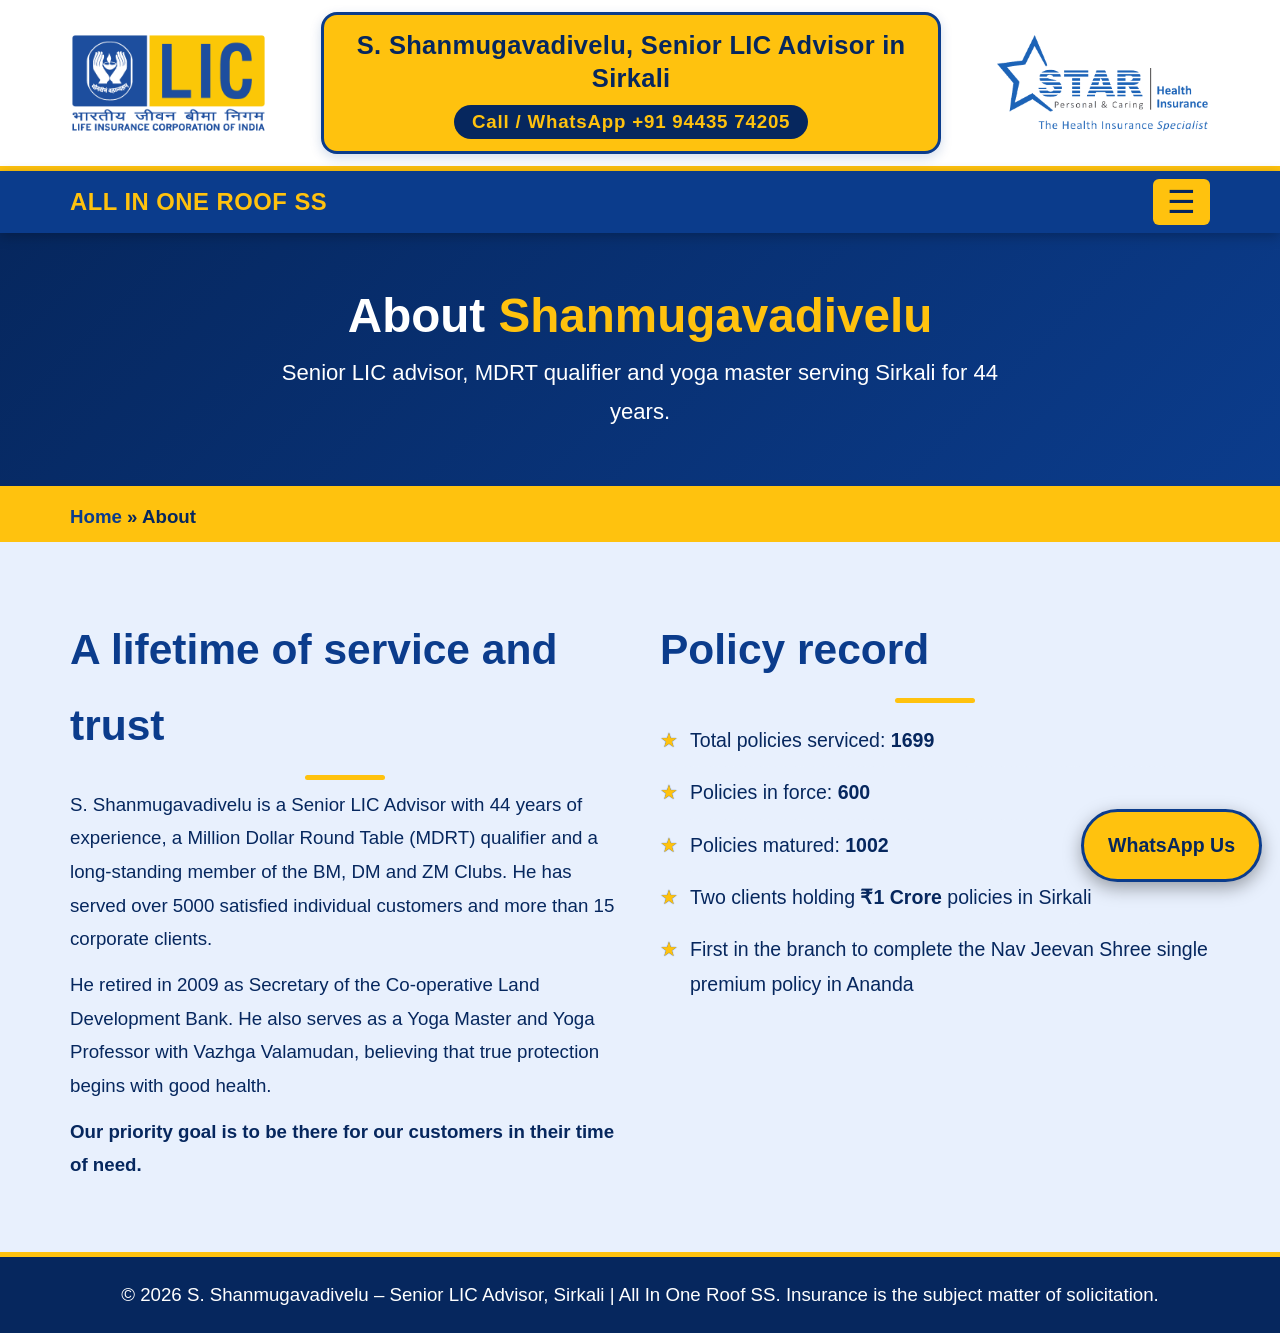
<file: about.html>
<!DOCTYPE html>
<html lang="en">
<head>
<meta charset="UTF-8">
<meta name="viewport" content="width=device-width, initial-scale=1">
<title>About S. Shanmugavadivelu | Senior LIC Advisor, Sirkali</title>
<meta name="description" content="Know about S. Shanmugavadivelu, Senior LIC Advisor in Sirkali with 44 years of experience, MDRT qualifier, retired Co-operative Land Development Bank Secretary and Yoga Master.">
<meta name="keywords" content="LIC advisor Sirkali, LIC agent Sirkazhi, MDRT LIC advisor, life insurance Sirkali, Star Health insurance Sirkali, vehicle insurance, mutual funds, Shanmugavadivelu">
<meta name="author" content="S. Shanmugavadivelu">
<meta name="robots" content="index, follow">
<link rel="canonical" href="https://www.shanmugavadivelulicadvisorsirkali.in/about.html">
<meta property="og:type" content="website"><meta property="og:title" content="About S. Shanmugavadivelu | Senior LIC Advisor, Sirkali"><meta property="og:description" content="Know about S. Shanmugavadivelu, Senior LIC Advisor in Sirkali with 44 years of experience, MDRT qualifier, retired Co-operative Land Development Bank Secretary and Yoga Master."><meta property="og:url" content="https://www.shanmugavadivelulicadvisorsirkali.in/about.html"><meta property="og:image" content="https://www.shanmugavadivelulicadvisorsirkali.in/images/poster-3.jpg">
<link rel="preconnect" href="https://fonts.googleapis.com"><link href="https://fonts.googleapis.com/css2?family=Noto+Sans+Tamil:wght@400;600&display=swap" rel="stylesheet">
<link rel="stylesheet" href="css/style.css?v=8">
<link rel="icon" type="image/x-icon" href="favicon.ico"><link rel="icon" type="image/png" sizes="512x512" href="images/favicon.png"><link rel="apple-touch-icon" href="images/apple-touch-icon.png">
<script type="application/ld+json">{"@context":"https://schema.org","@type":"InsuranceAgency","name":"All In One Roof SS - S. Shanmugavadivelu, LIC Advisor","url":"https://www.shanmugavadivelulicadvisorsirkali.in/","telephone":"+91-9443574205","email":"ssvelu77@gmail.com","address":{"@type":"PostalAddress","addressLocality":"Sirkali","addressRegion":"Tamil Nadu","addressCountry":"IN"},"areaServed":{"@type":"Country","name":"India"},"description":"Senior LIC Advisor with 44 years experience, MDRT 2024 and 2025.","founder":{"@type":"Person","name":"S. Shanmugavadivelu","jobTitle":"Senior LIC Advisor"},"sameAs":["https://www.facebook.com/shanmuga.vadivelu1","https://www.instagram.com/s.shanmugavadivelu"]}</script>
</head>
<body>
<div class="logos"><div class="wrap">
<a href="index.html" aria-label="LIC of India"><img src="images/lic-logo.png" alt="Life Insurance Corporation of India (LIC) logo" onerror="this.outerHTML='<span class=&quot;fb&quot; style=&quot;display:block&quot;>LIC of India</span>'"></a>
<a class="topbar" href="https://wa.me/919443574205" target="_blank" rel="noopener"><span class="nm">S. Shanmugavadivelu, Senior LIC Advisor in Sirkali</span><span class="ph">Call / WhatsApp +91 94435 74205</span></a>
<a href="star-health-plans.html" aria-label="Star Health Insurance"><img src="images/star-health-logo.png" alt="Star Health and Allied Insurance logo" onerror="this.outerHTML='<span class=&quot;fb&quot; style=&quot;display:block&quot;>Star Health Insurance</span>'"></a>
</div></div>
<header><div class="wrap"><div class="brand">ALL IN ONE ROOF SS</div>
<button class="menu" aria-label="Menu" onclick="document.getElementById('nav').classList.toggle('on')">&#9776;</button>
<nav id="nav" aria-label="Main navigation"><a href="index.html">Home</a><a href="about.html" class="active">About</a><a href="services.html">Services</a><a href="awards.html">Awards</a><a href="lic-plans.html">LIC Plans</a><a href="star-health-plans.html">Star Health</a><a href="gallery.html">Gallery</a><a href="testimonials.html">Testimonials</a><a href="contact.html">Contact</a></nav></div></header>
<div class="banner"><h1>About <span>Shanmugavadivelu</span></h1><p>Senior LIC advisor, MDRT qualifier and yoga master serving Sirkali for 44 years.</p></div><div class="crumb"><div class="wrap"><a href="index.html">Home</a> &raquo; About</div></div>
<main>
<section class="alt"><div class="wrap"><div class="about"><div><h2 style="text-align:left">A lifetime of service and trust</h2><p>S. Shanmugavadivelu is a Senior LIC Advisor with 44 years of experience, a Million Dollar Round Table (MDRT) qualifier and a long-standing member of the BM, DM and ZM Clubs. He has served over 5000 satisfied individual customers and more than 15 corporate clients.</p><p style="margin-top:12px">He retired in 2009 as Secretary of the Co-operative Land Development Bank. He also serves as a Yoga Master and Yoga Professor with Vazhga Valamudan, believing that true protection begins with good health.</p><p style="margin-top:12px"><strong>Our priority goal is to be there for our customers in their time of need.</strong></p></div><div><h2 style="text-align:left">Policy record</h2><ul><li>Total policies serviced: <strong>1699</strong></li><li>Policies in force: <strong>600</strong></li><li>Policies matured: <strong>1002</strong></li><li>Two clients holding <strong>&#8377;1 Crore</strong> policies in Sirkali</li><li>First in the branch to complete the Nav Jeevan Shree single premium policy in Ananda</li></ul></div></div></div></section>
</main>
<footer>&copy; <span id="yr"></span> S. Shanmugavadivelu &ndash; Senior LIC Advisor, Sirkali | All In One Roof SS. Insurance is the subject matter of solicitation.</footer>
<a class="wa" href="https://wa.me/919443574205" target="_blank" rel="noopener">WhatsApp Us</a>
<div class="lb" id="lb" onclick="this.classList.remove('on')"><img id="lbi" alt="Enlarged achievement photo"></div>
<script src="js/data.js?v=8"></script><script src="js/main.js?v=8"></script>
</body>
</html>
</file>
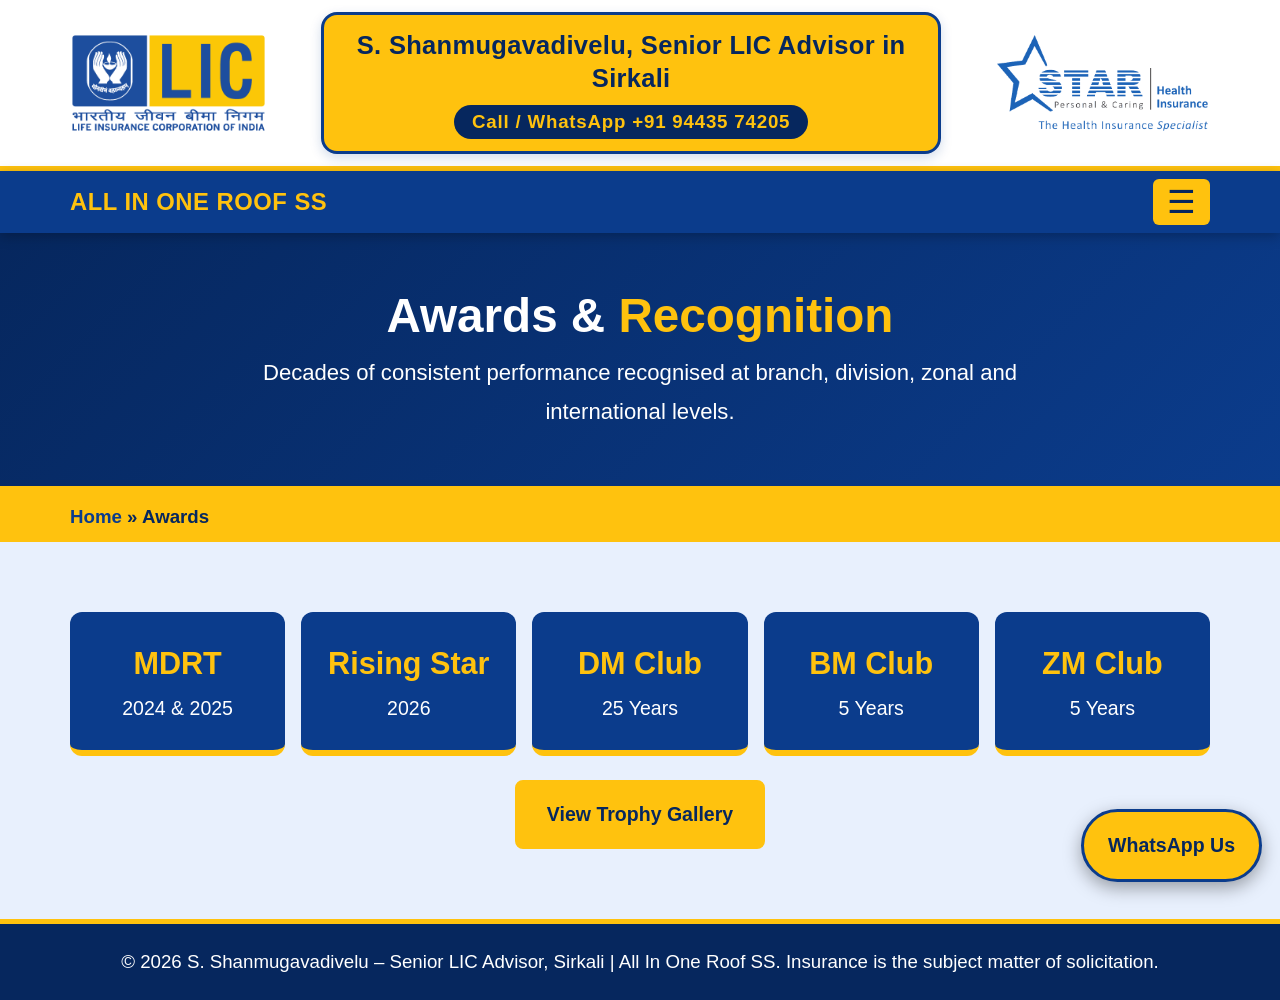
<file: awards.html>
<!DOCTYPE html>
<html lang="en">
<head>
<meta charset="UTF-8">
<meta name="viewport" content="width=device-width, initial-scale=1">
<title>Awards & Recognition | MDRT, DM Club, ZM Club | LIC Advisor Sirkali</title>
<meta name="description" content="MDRT 2024 and 2025, Rising Star 2026, DM Club 25 years, BM Club 5 years and ZM Club 5 years - awards earned by S. Shanmugavadivelu, LIC advisor, Sirkali.">
<meta name="keywords" content="LIC advisor Sirkali, LIC agent Sirkazhi, MDRT LIC advisor, life insurance Sirkali, Star Health insurance Sirkali, vehicle insurance, mutual funds, Shanmugavadivelu">
<meta name="author" content="S. Shanmugavadivelu">
<meta name="robots" content="index, follow">
<link rel="canonical" href="https://www.shanmugavadivelulicadvisorsirkali.in/awards.html">
<meta property="og:type" content="website"><meta property="og:title" content="Awards & Recognition | MDRT, DM Club, ZM Club | LIC Advisor Sirkali"><meta property="og:description" content="MDRT 2024 and 2025, Rising Star 2026, DM Club 25 years, BM Club 5 years and ZM Club 5 years - awards earned by S. Shanmugavadivelu, LIC advisor, Sirkali."><meta property="og:url" content="https://www.shanmugavadivelulicadvisorsirkali.in/awards.html"><meta property="og:image" content="https://www.shanmugavadivelulicadvisorsirkali.in/images/poster-3.jpg">
<link rel="preconnect" href="https://fonts.googleapis.com"><link href="https://fonts.googleapis.com/css2?family=Noto+Sans+Tamil:wght@400;600&display=swap" rel="stylesheet">
<link rel="stylesheet" href="css/style.css?v=8">
<link rel="icon" type="image/x-icon" href="favicon.ico"><link rel="icon" type="image/png" sizes="512x512" href="images/favicon.png"><link rel="apple-touch-icon" href="images/apple-touch-icon.png">
<script type="application/ld+json">{"@context":"https://schema.org","@type":"InsuranceAgency","name":"All In One Roof SS - S. Shanmugavadivelu, LIC Advisor","url":"https://www.shanmugavadivelulicadvisorsirkali.in/","telephone":"+91-9443574205","email":"ssvelu77@gmail.com","address":{"@type":"PostalAddress","addressLocality":"Sirkali","addressRegion":"Tamil Nadu","addressCountry":"IN"},"areaServed":{"@type":"Country","name":"India"},"description":"Senior LIC Advisor with 44 years experience, MDRT 2024 and 2025.","founder":{"@type":"Person","name":"S. Shanmugavadivelu","jobTitle":"Senior LIC Advisor"},"sameAs":["https://www.facebook.com/shanmuga.vadivelu1","https://www.instagram.com/s.shanmugavadivelu"]}</script>
</head>
<body>
<div class="logos"><div class="wrap">
<a href="index.html" aria-label="LIC of India"><img src="images/lic-logo.png" alt="Life Insurance Corporation of India (LIC) logo" onerror="this.outerHTML='<span class=&quot;fb&quot; style=&quot;display:block&quot;>LIC of India</span>'"></a>
<a class="topbar" href="https://wa.me/919443574205" target="_blank" rel="noopener"><span class="nm">S. Shanmugavadivelu, Senior LIC Advisor in Sirkali</span><span class="ph">Call / WhatsApp +91 94435 74205</span></a>
<a href="star-health-plans.html" aria-label="Star Health Insurance"><img src="images/star-health-logo.png" alt="Star Health and Allied Insurance logo" onerror="this.outerHTML='<span class=&quot;fb&quot; style=&quot;display:block&quot;>Star Health Insurance</span>'"></a>
</div></div>
<header><div class="wrap"><div class="brand">ALL IN ONE ROOF SS</div>
<button class="menu" aria-label="Menu" onclick="document.getElementById('nav').classList.toggle('on')">&#9776;</button>
<nav id="nav" aria-label="Main navigation"><a href="index.html">Home</a><a href="about.html">About</a><a href="services.html">Services</a><a href="awards.html" class="active">Awards</a><a href="lic-plans.html">LIC Plans</a><a href="star-health-plans.html">Star Health</a><a href="gallery.html">Gallery</a><a href="testimonials.html">Testimonials</a><a href="contact.html">Contact</a></nav></div></header>
<div class="banner"><h1>Awards &amp; <span>Recognition</span></h1><p>Decades of consistent performance recognised at branch, division, zonal and international levels.</p></div><div class="crumb"><div class="wrap"><a href="index.html">Home</a> &raquo; Awards</div></div>
<main>
<section class="alt"><div class="wrap"><div class="awards"><div class="award"><b>MDRT</b>2024 &amp; 2025</div><div class="award"><b>Rising Star</b>2026</div><div class="award"><b>DM Club</b>25 Years</div><div class="award"><b>BM Club</b>5 Years</div><div class="award"><b>ZM Club</b>5 Years</div></div><p class="note"><a class="btn y" href="gallery.html" style="background:var(--yellow);color:var(--blue-d)">View Trophy Gallery</a></p></div></section>
</main>
<footer>&copy; <span id="yr"></span> S. Shanmugavadivelu &ndash; Senior LIC Advisor, Sirkali | All In One Roof SS. Insurance is the subject matter of solicitation.</footer>
<a class="wa" href="https://wa.me/919443574205" target="_blank" rel="noopener">WhatsApp Us</a>
<div class="lb" id="lb" onclick="this.classList.remove('on')"><img id="lbi" alt="Enlarged achievement photo"></div>
<script src="js/data.js?v=8"></script><script src="js/main.js?v=8"></script>
</body>
</html>
</file>
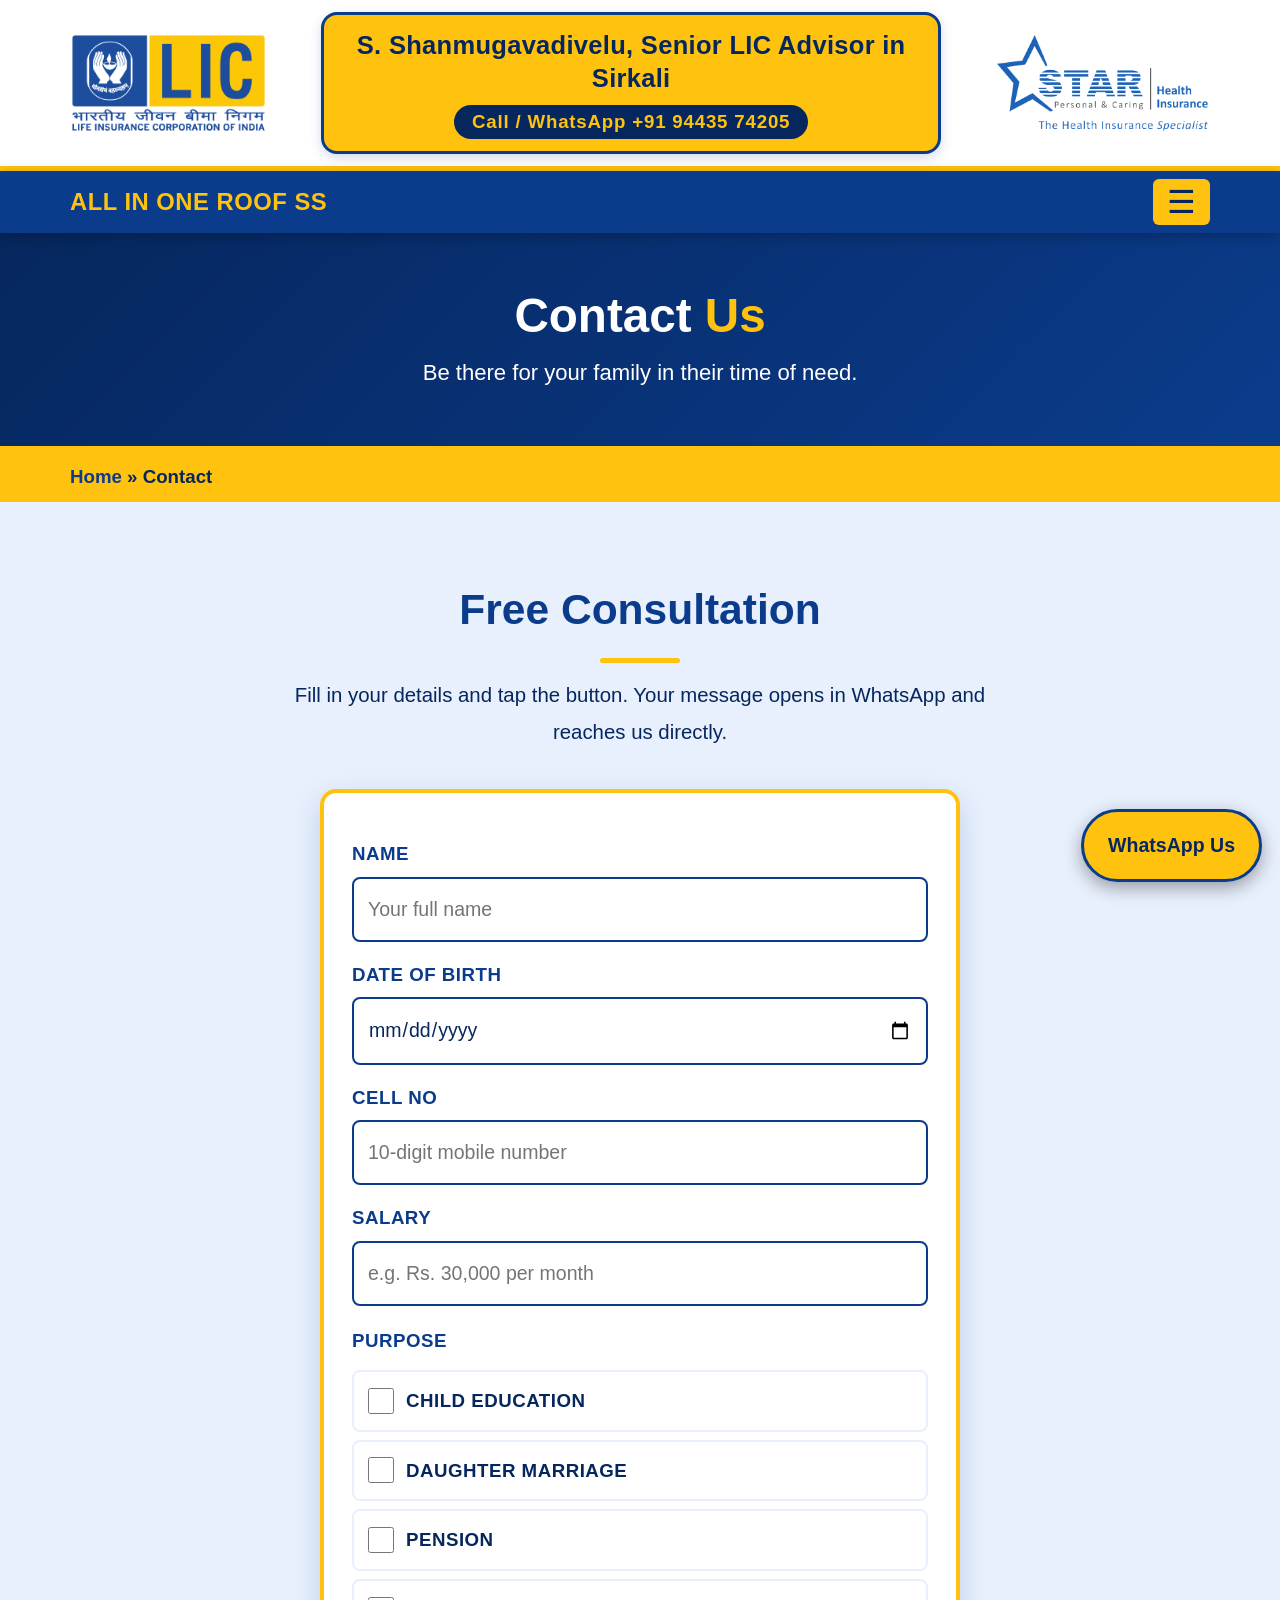
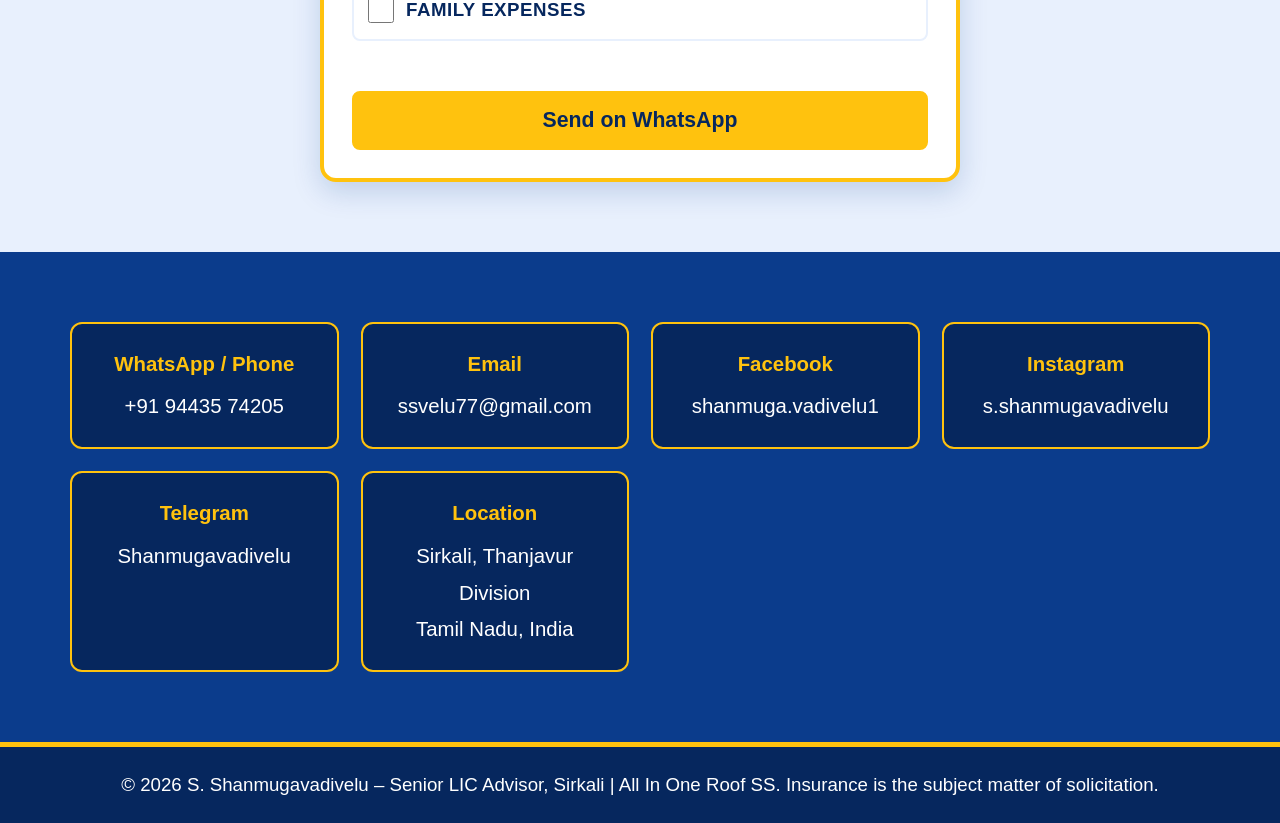
<file: contact.html>
<!DOCTYPE html>
<html lang="en">
<head>
<meta charset="UTF-8">
<meta name="viewport" content="width=device-width, initial-scale=1">
<title>Contact S. Shanmugavadivelu | LIC Advisor in Sirkali | WhatsApp 9443574205</title>
<meta name="description" content="Contact S. Shanmugavadivelu, Senior LIC Advisor in Sirkali for LIC, Star Health, vehicle insurance and mutual funds. WhatsApp 9443574205, email ssvelu77@gmail.com.">
<meta name="keywords" content="LIC advisor Sirkali, LIC agent Sirkazhi, MDRT LIC advisor, life insurance Sirkali, Star Health insurance Sirkali, vehicle insurance, mutual funds, Shanmugavadivelu">
<meta name="author" content="S. Shanmugavadivelu">
<meta name="robots" content="index, follow">
<link rel="canonical" href="https://www.shanmugavadivelulicadvisorsirkali.in/contact.html">
<meta property="og:type" content="website"><meta property="og:title" content="Contact S. Shanmugavadivelu | LIC Advisor in Sirkali | WhatsApp 9443574205"><meta property="og:description" content="Contact S. Shanmugavadivelu, Senior LIC Advisor in Sirkali for LIC, Star Health, vehicle insurance and mutual funds. WhatsApp 9443574205, email ssvelu77@gmail.com."><meta property="og:url" content="https://www.shanmugavadivelulicadvisorsirkali.in/contact.html"><meta property="og:image" content="https://www.shanmugavadivelulicadvisorsirkali.in/images/poster-3.jpg">
<link rel="preconnect" href="https://fonts.googleapis.com"><link href="https://fonts.googleapis.com/css2?family=Noto+Sans+Tamil:wght@400;600&display=swap" rel="stylesheet">
<link rel="stylesheet" href="css/style.css?v=8">
<link rel="icon" type="image/x-icon" href="favicon.ico"><link rel="icon" type="image/png" sizes="512x512" href="images/favicon.png"><link rel="apple-touch-icon" href="images/apple-touch-icon.png">
<script type="application/ld+json">{"@context":"https://schema.org","@type":"InsuranceAgency","name":"All In One Roof SS - S. Shanmugavadivelu, LIC Advisor","url":"https://www.shanmugavadivelulicadvisorsirkali.in/","telephone":"+91-9443574205","email":"ssvelu77@gmail.com","address":{"@type":"PostalAddress","addressLocality":"Sirkali","addressRegion":"Tamil Nadu","addressCountry":"IN"},"areaServed":{"@type":"Country","name":"India"},"description":"Senior LIC Advisor with 44 years experience, MDRT 2024 and 2025.","founder":{"@type":"Person","name":"S. Shanmugavadivelu","jobTitle":"Senior LIC Advisor"},"sameAs":["https://www.facebook.com/shanmuga.vadivelu1","https://www.instagram.com/s.shanmugavadivelu"]}</script>
</head>
<body>
<div class="logos"><div class="wrap">
<a href="index.html" aria-label="LIC of India"><img src="images/lic-logo.png" alt="Life Insurance Corporation of India (LIC) logo" onerror="this.outerHTML='<span class=&quot;fb&quot; style=&quot;display:block&quot;>LIC of India</span>'"></a>
<a class="topbar" href="https://wa.me/919443574205" target="_blank" rel="noopener"><span class="nm">S. Shanmugavadivelu, Senior LIC Advisor in Sirkali</span><span class="ph">Call / WhatsApp +91 94435 74205</span></a>
<a href="star-health-plans.html" aria-label="Star Health Insurance"><img src="images/star-health-logo.png" alt="Star Health and Allied Insurance logo" onerror="this.outerHTML='<span class=&quot;fb&quot; style=&quot;display:block&quot;>Star Health Insurance</span>'"></a>
</div></div>
<header><div class="wrap"><div class="brand">ALL IN ONE ROOF SS</div>
<button class="menu" aria-label="Menu" onclick="document.getElementById('nav').classList.toggle('on')">&#9776;</button>
<nav id="nav" aria-label="Main navigation"><a href="index.html">Home</a><a href="about.html">About</a><a href="services.html">Services</a><a href="awards.html">Awards</a><a href="lic-plans.html">LIC Plans</a><a href="star-health-plans.html">Star Health</a><a href="gallery.html">Gallery</a><a href="testimonials.html">Testimonials</a><a href="contact.html" class="active">Contact</a></nav></div></header>
<div class="banner"><h1>Contact <span>Us</span></h1><p>Be there for your family in their time of need.</p></div><div class="crumb"><div class="wrap"><a href="index.html">Home</a> &raquo; Contact</div></div>
<main>
<section class="alt" id="consult"><div class="wrap"><h2>Free Consultation</h2><p class="sub">Fill in your details and tap the button. Your message opens in WhatsApp and reaches us directly.</p>
<form class="cform" id="cf" autocomplete="off">
<label for="f-name">NAME</label><input id="f-name" type="text" required placeholder="Your full name">
<label for="f-dob">DATE OF BIRTH</label><input id="f-dob" type="date" required>
<label for="f-cell">CELL NO</label><input id="f-cell" type="tel" required inputmode="numeric" pattern="[0-9 +]{10,15}" placeholder="10-digit mobile number">
<label for="f-sal">SALARY</label><input id="f-sal" type="text" required placeholder="e.g. Rs. 30,000 per month">
<fieldset><legend>PURPOSE</legend>
<label class="ck"><input type="checkbox" name="purpose" value="Child Education"> CHILD EDUCATION</label>
<label class="ck"><input type="checkbox" name="purpose" value="Daughter Marriage"> DAUGHTER MARRIAGE</label>
<label class="ck"><input type="checkbox" name="purpose" value="Pension"> PENSION</label>
<label class="ck"><input type="checkbox" name="purpose" value="Family Expenses"> FAMILY EXPENSES</label>
</fieldset>
<p class="cf-err" id="cf-err" role="alert"></p>
<button type="submit" class="btn y">Send on WhatsApp</button>
</form></div></section>

<section class="contact"><div class="wrap"><div class="cgrid"><div class="cbox"><b>WhatsApp / Phone</b><a href="https://wa.me/919443574205">+91 94435 74205</a></div><div class="cbox"><b>Email</b><a href="mailto:ssvelu77@gmail.com">ssvelu77@gmail.com</a></div><div class="cbox"><b>Facebook</b><a href="https://www.facebook.com/shanmuga.vadivelu1" target="_blank" rel="noopener">shanmuga.vadivelu1</a></div><div class="cbox"><b>Instagram</b><a href="https://www.instagram.com/s.shanmugavadivelu" target="_blank" rel="noopener">s.shanmugavadivelu</a></div><div class="cbox"><b>Telegram</b><a href="https://t.me/+919443574205" target="_blank" rel="noopener">Shanmugavadivelu</a></div><div class="cbox"><b>Location</b>Sirkali, Thanjavur Division<br>Tamil Nadu, India</div></div></div></section>
</main>
<footer>&copy; <span id="yr"></span> S. Shanmugavadivelu &ndash; Senior LIC Advisor, Sirkali | All In One Roof SS. Insurance is the subject matter of solicitation.</footer>
<a class="wa" href="https://wa.me/919443574205" target="_blank" rel="noopener">WhatsApp Us</a>
<div class="lb" id="lb" onclick="this.classList.remove('on')"><img id="lbi" alt="Enlarged achievement photo"></div>
<script src="js/data.js?v=8"></script><script src="js/main.js?v=8"></script>
</body>
</html>
</file>
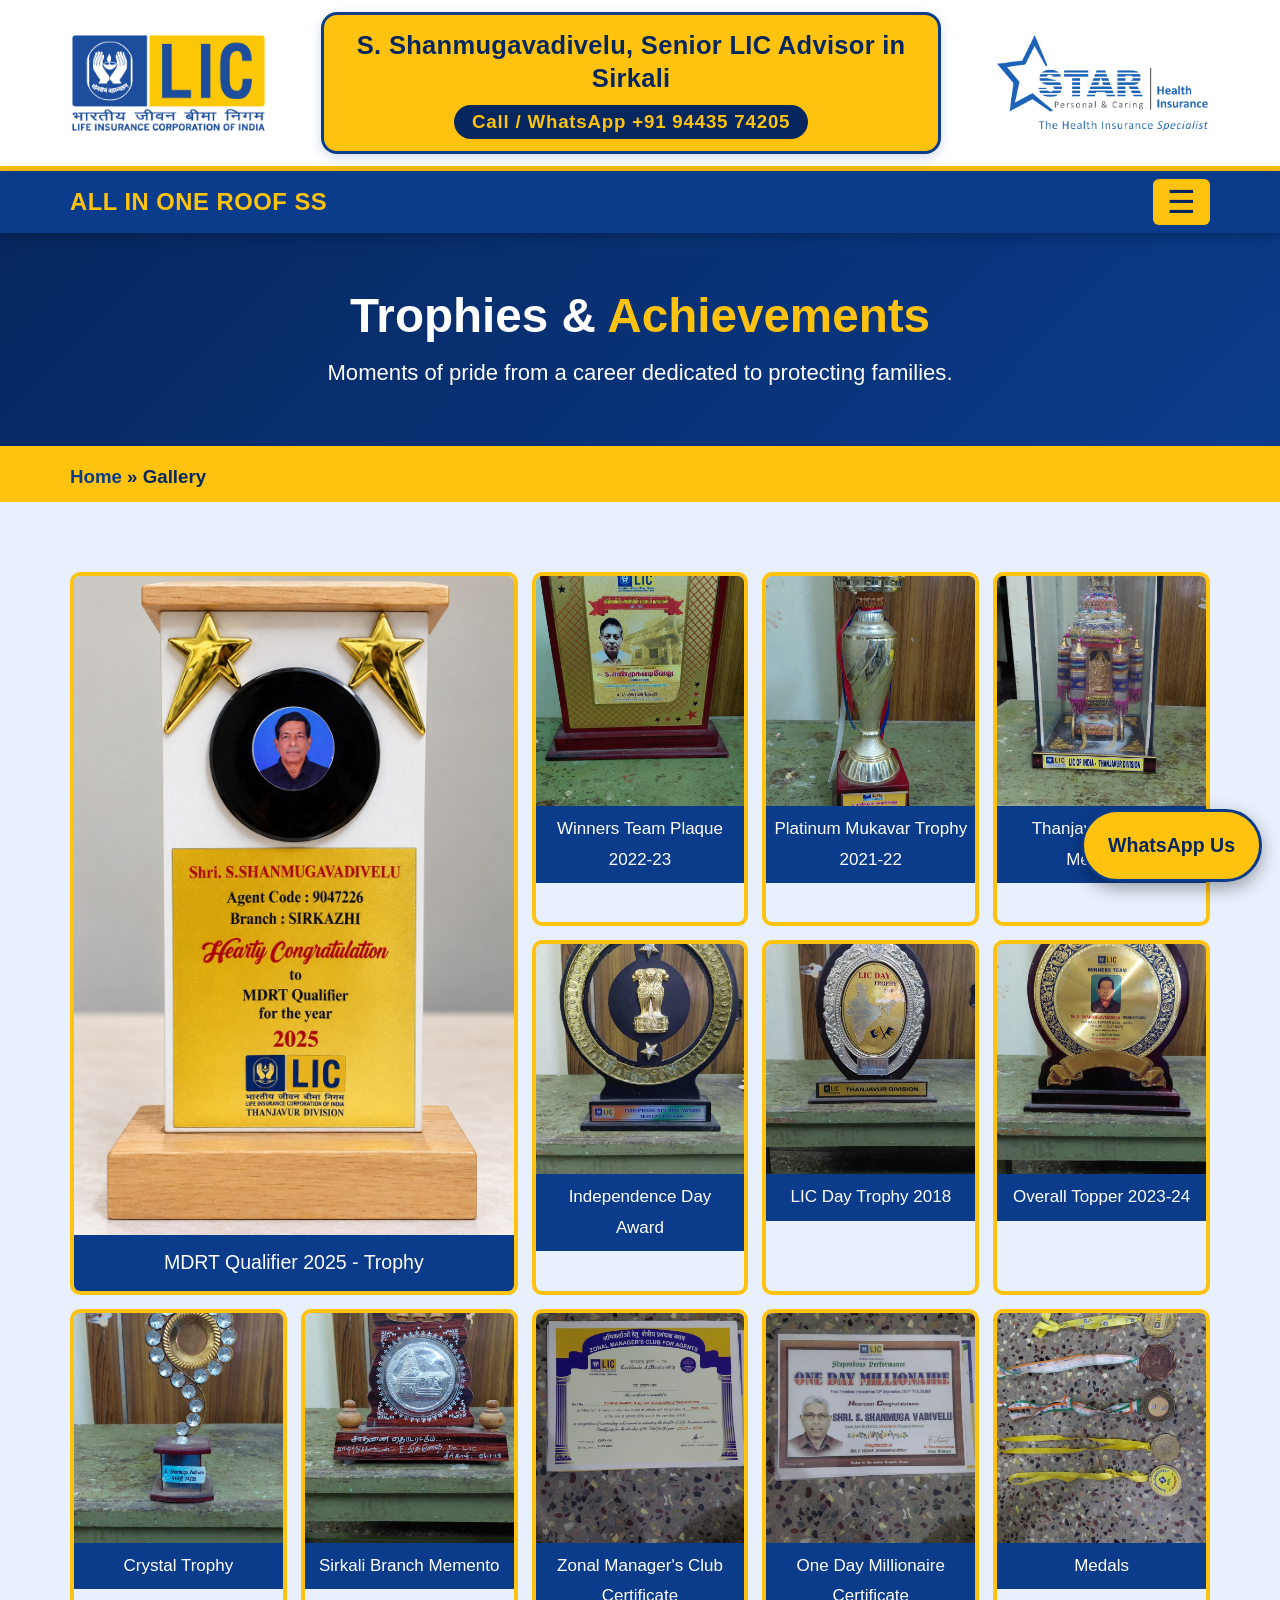
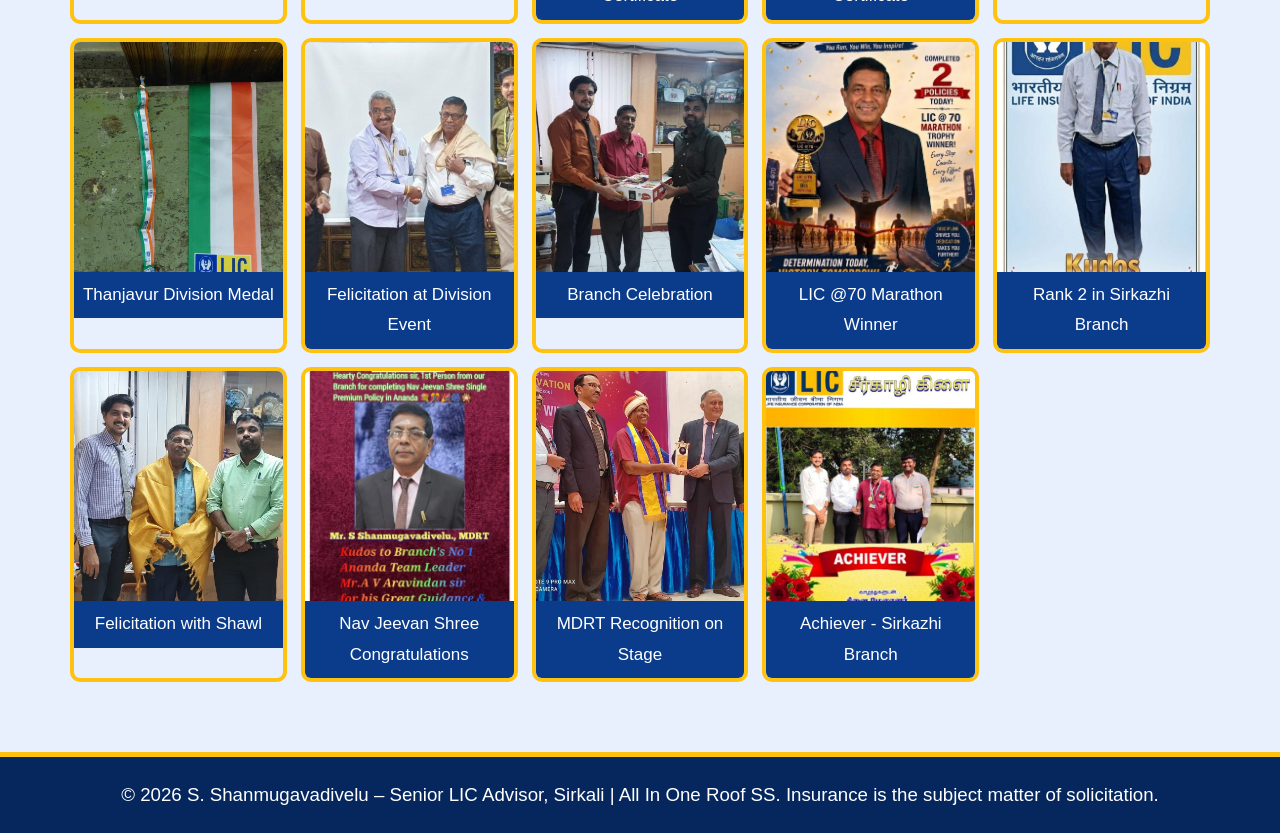
<file: gallery.html>
<!DOCTYPE html>
<html lang="en">
<head>
<meta charset="UTF-8">
<meta name="viewport" content="width=device-width, initial-scale=1">
<title>Trophies & Achievements Gallery | S. Shanmugavadivelu LIC Advisor</title>
<meta name="description" content="Photo gallery of trophies, certificates, medals and felicitation events of S. Shanmugavadivelu, Senior LIC Advisor, Sirkali.">
<meta name="keywords" content="LIC advisor Sirkali, LIC agent Sirkazhi, MDRT LIC advisor, life insurance Sirkali, Star Health insurance Sirkali, vehicle insurance, mutual funds, Shanmugavadivelu">
<meta name="author" content="S. Shanmugavadivelu">
<meta name="robots" content="index, follow">
<link rel="canonical" href="https://www.shanmugavadivelulicadvisorsirkali.in/gallery.html">
<meta property="og:type" content="website"><meta property="og:title" content="Trophies & Achievements Gallery | S. Shanmugavadivelu LIC Advisor"><meta property="og:description" content="Photo gallery of trophies, certificates, medals and felicitation events of S. Shanmugavadivelu, Senior LIC Advisor, Sirkali."><meta property="og:url" content="https://www.shanmugavadivelulicadvisorsirkali.in/gallery.html"><meta property="og:image" content="https://www.shanmugavadivelulicadvisorsirkali.in/images/poster-3.jpg">
<link rel="preconnect" href="https://fonts.googleapis.com"><link href="https://fonts.googleapis.com/css2?family=Noto+Sans+Tamil:wght@400;600&display=swap" rel="stylesheet">
<link rel="stylesheet" href="css/style.css?v=8">
<link rel="icon" type="image/x-icon" href="favicon.ico"><link rel="icon" type="image/png" sizes="512x512" href="images/favicon.png"><link rel="apple-touch-icon" href="images/apple-touch-icon.png">
<script type="application/ld+json">{"@context":"https://schema.org","@type":"InsuranceAgency","name":"All In One Roof SS - S. Shanmugavadivelu, LIC Advisor","url":"https://www.shanmugavadivelulicadvisorsirkali.in/","telephone":"+91-9443574205","email":"ssvelu77@gmail.com","address":{"@type":"PostalAddress","addressLocality":"Sirkali","addressRegion":"Tamil Nadu","addressCountry":"IN"},"areaServed":{"@type":"Country","name":"India"},"description":"Senior LIC Advisor with 44 years experience, MDRT 2024 and 2025.","founder":{"@type":"Person","name":"S. Shanmugavadivelu","jobTitle":"Senior LIC Advisor"},"sameAs":["https://www.facebook.com/shanmuga.vadivelu1","https://www.instagram.com/s.shanmugavadivelu"]}</script>
</head>
<body>
<div class="logos"><div class="wrap">
<a href="index.html" aria-label="LIC of India"><img src="images/lic-logo.png" alt="Life Insurance Corporation of India (LIC) logo" onerror="this.outerHTML='<span class=&quot;fb&quot; style=&quot;display:block&quot;>LIC of India</span>'"></a>
<a class="topbar" href="https://wa.me/919443574205" target="_blank" rel="noopener"><span class="nm">S. Shanmugavadivelu, Senior LIC Advisor in Sirkali</span><span class="ph">Call / WhatsApp +91 94435 74205</span></a>
<a href="star-health-plans.html" aria-label="Star Health Insurance"><img src="images/star-health-logo.png" alt="Star Health and Allied Insurance logo" onerror="this.outerHTML='<span class=&quot;fb&quot; style=&quot;display:block&quot;>Star Health Insurance</span>'"></a>
</div></div>
<header><div class="wrap"><div class="brand">ALL IN ONE ROOF SS</div>
<button class="menu" aria-label="Menu" onclick="document.getElementById('nav').classList.toggle('on')">&#9776;</button>
<nav id="nav" aria-label="Main navigation"><a href="index.html">Home</a><a href="about.html">About</a><a href="services.html">Services</a><a href="awards.html">Awards</a><a href="lic-plans.html">LIC Plans</a><a href="star-health-plans.html">Star Health</a><a href="gallery.html" class="active">Gallery</a><a href="testimonials.html">Testimonials</a><a href="contact.html">Contact</a></nav></div></header>
<div class="banner"><h1>Trophies &amp; <span>Achievements</span></h1><p>Moments of pride from a career dedicated to protecting families.</p></div><div class="crumb"><div class="wrap"><a href="index.html">Home</a> &raquo; Gallery</div></div>
<main>
<section class="alt"><div class="wrap"><div class="gallery" id="gal"></div></div></section>
</main>
<footer>&copy; <span id="yr"></span> S. Shanmugavadivelu &ndash; Senior LIC Advisor, Sirkali | All In One Roof SS. Insurance is the subject matter of solicitation.</footer>
<a class="wa" href="https://wa.me/919443574205" target="_blank" rel="noopener">WhatsApp Us</a>
<div class="lb" id="lb" onclick="this.classList.remove('on')"><img id="lbi" alt="Enlarged achievement photo"></div>
<script src="js/data.js?v=8"></script><script src="js/main.js?v=8"></script>
</body>
</html>
</file>
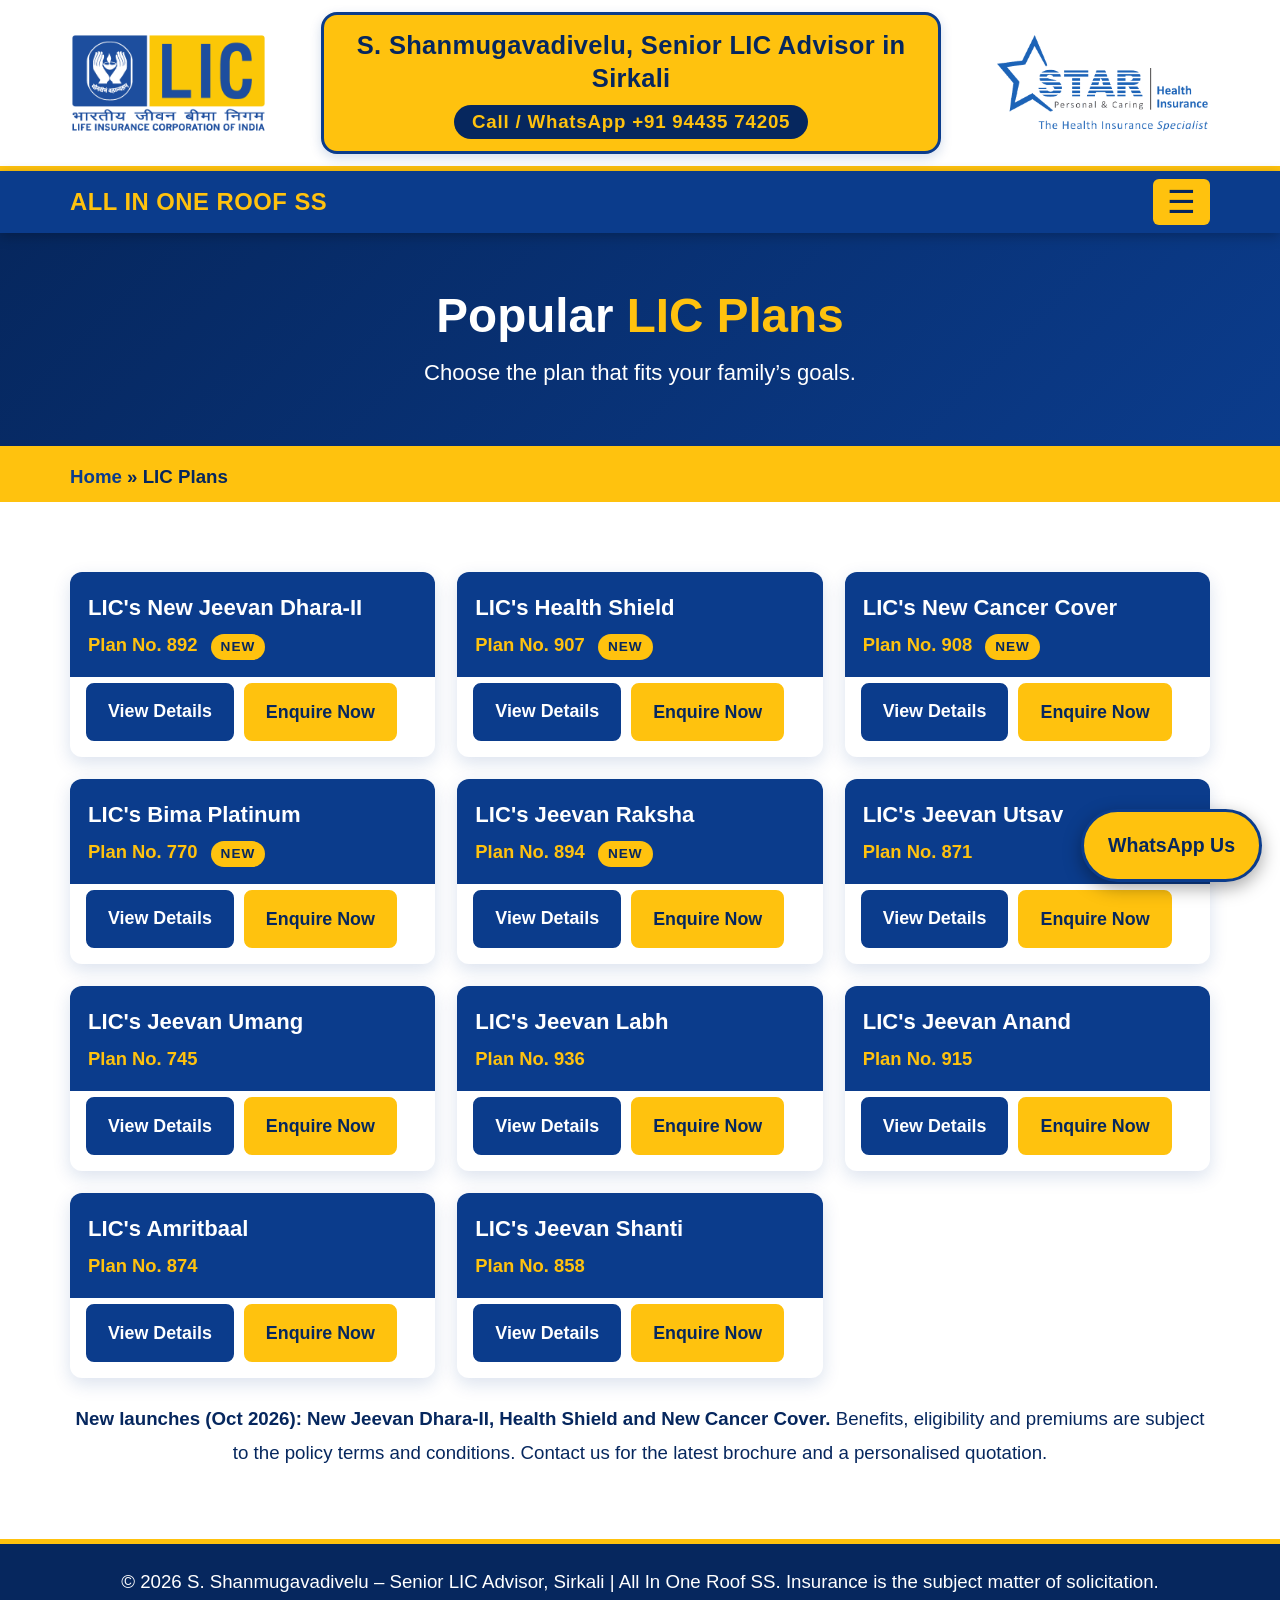
<file: lic-plans.html>
<!DOCTYPE html>
<html lang="en">
<head>
<meta charset="UTF-8">
<meta name="viewport" content="width=device-width, initial-scale=1">
<title>Popular LIC Plans | Eligibility, Coverage & Benefits | Sirkali LIC Advisor</title>
<meta name="description" content="LIC plans with plan number, age, coverage, term and benefits: new launches New Jeevan Dhara-II, Health Shield, New Cancer Cover, Bima Platinum, Jeevan Raksha, plus Jeevan Utsav, Umang, Labh, Anand, Amritbaal and Jeevan Shanti.">
<meta name="keywords" content="LIC advisor Sirkali, LIC agent Sirkazhi, MDRT LIC advisor, life insurance Sirkali, Star Health insurance Sirkali, vehicle insurance, mutual funds, Shanmugavadivelu">
<meta name="author" content="S. Shanmugavadivelu">
<meta name="robots" content="index, follow">
<link rel="canonical" href="https://www.shanmugavadivelulicadvisorsirkali.in/lic-plans.html">
<meta property="og:type" content="website"><meta property="og:title" content="Popular LIC Plans | Eligibility, Coverage & Benefits | Sirkali LIC Advisor"><meta property="og:description" content="LIC plans with plan number, age, coverage, term and benefits: new launches New Jeevan Dhara-II, Health Shield, New Cancer Cover, Bima Platinum, Jeevan Raksha, plus Jeevan Utsav, Umang, Labh, Anand, Amritbaal and Jeevan Shanti."><meta property="og:url" content="https://www.shanmugavadivelulicadvisorsirkali.in/lic-plans.html"><meta property="og:image" content="https://www.shanmugavadivelulicadvisorsirkali.in/images/poster-3.jpg">
<link rel="preconnect" href="https://fonts.googleapis.com"><link href="https://fonts.googleapis.com/css2?family=Noto+Sans+Tamil:wght@400;600&display=swap" rel="stylesheet">
<link rel="stylesheet" href="css/style.css?v=8">
<link rel="icon" type="image/x-icon" href="favicon.ico"><link rel="icon" type="image/png" sizes="512x512" href="images/favicon.png"><link rel="apple-touch-icon" href="images/apple-touch-icon.png">
<script type="application/ld+json">{"@context":"https://schema.org","@type":"InsuranceAgency","name":"All In One Roof SS - S. Shanmugavadivelu, LIC Advisor","url":"https://www.shanmugavadivelulicadvisorsirkali.in/","telephone":"+91-9443574205","email":"ssvelu77@gmail.com","address":{"@type":"PostalAddress","addressLocality":"Sirkali","addressRegion":"Tamil Nadu","addressCountry":"IN"},"areaServed":{"@type":"Country","name":"India"},"description":"Senior LIC Advisor with 44 years experience, MDRT 2024 and 2025.","founder":{"@type":"Person","name":"S. Shanmugavadivelu","jobTitle":"Senior LIC Advisor"},"sameAs":["https://www.facebook.com/shanmuga.vadivelu1","https://www.instagram.com/s.shanmugavadivelu"]}</script>
</head>
<body>
<div class="logos"><div class="wrap">
<a href="index.html" aria-label="LIC of India"><img src="images/lic-logo.png" alt="Life Insurance Corporation of India (LIC) logo" onerror="this.outerHTML='<span class=&quot;fb&quot; style=&quot;display:block&quot;>LIC of India</span>'"></a>
<a class="topbar" href="https://wa.me/919443574205" target="_blank" rel="noopener"><span class="nm">S. Shanmugavadivelu, Senior LIC Advisor in Sirkali</span><span class="ph">Call / WhatsApp +91 94435 74205</span></a>
<a href="star-health-plans.html" aria-label="Star Health Insurance"><img src="images/star-health-logo.png" alt="Star Health and Allied Insurance logo" onerror="this.outerHTML='<span class=&quot;fb&quot; style=&quot;display:block&quot;>Star Health Insurance</span>'"></a>
</div></div>
<header><div class="wrap"><div class="brand">ALL IN ONE ROOF SS</div>
<button class="menu" aria-label="Menu" onclick="document.getElementById('nav').classList.toggle('on')">&#9776;</button>
<nav id="nav" aria-label="Main navigation"><a href="index.html">Home</a><a href="about.html">About</a><a href="services.html">Services</a><a href="awards.html">Awards</a><a href="lic-plans.html" class="active">LIC Plans</a><a href="star-health-plans.html">Star Health</a><a href="gallery.html">Gallery</a><a href="testimonials.html">Testimonials</a><a href="contact.html">Contact</a></nav></div></header>
<div class="banner"><h1>Popular <span>LIC Plans</span></h1><p>Choose the plan that fits your family&rsquo;s goals.</p></div><div class="crumb"><div class="wrap"><a href="index.html">Home</a> &raquo; LIC Plans</div></div>
<main>
<section><div class="wrap"><div class="plans" id="planList"></div><p class="note"><strong>New launches (Oct 2026): New Jeevan Dhara-II, Health Shield and New Cancer Cover.</strong> Benefits, eligibility and premiums are subject to the policy terms and conditions. Contact us for the latest brochure and a personalised quotation.</p></div></section>
</main>
<footer>&copy; <span id="yr"></span> S. Shanmugavadivelu &ndash; Senior LIC Advisor, Sirkali | All In One Roof SS. Insurance is the subject matter of solicitation.</footer>
<a class="wa" href="https://wa.me/919443574205" target="_blank" rel="noopener">WhatsApp Us</a>
<div class="lb" id="lb" onclick="this.classList.remove('on')"><img id="lbi" alt="Enlarged achievement photo"></div>
<script src="js/data.js?v=8"></script><script src="js/main.js?v=8"></script>
</body>
</html>
</file>
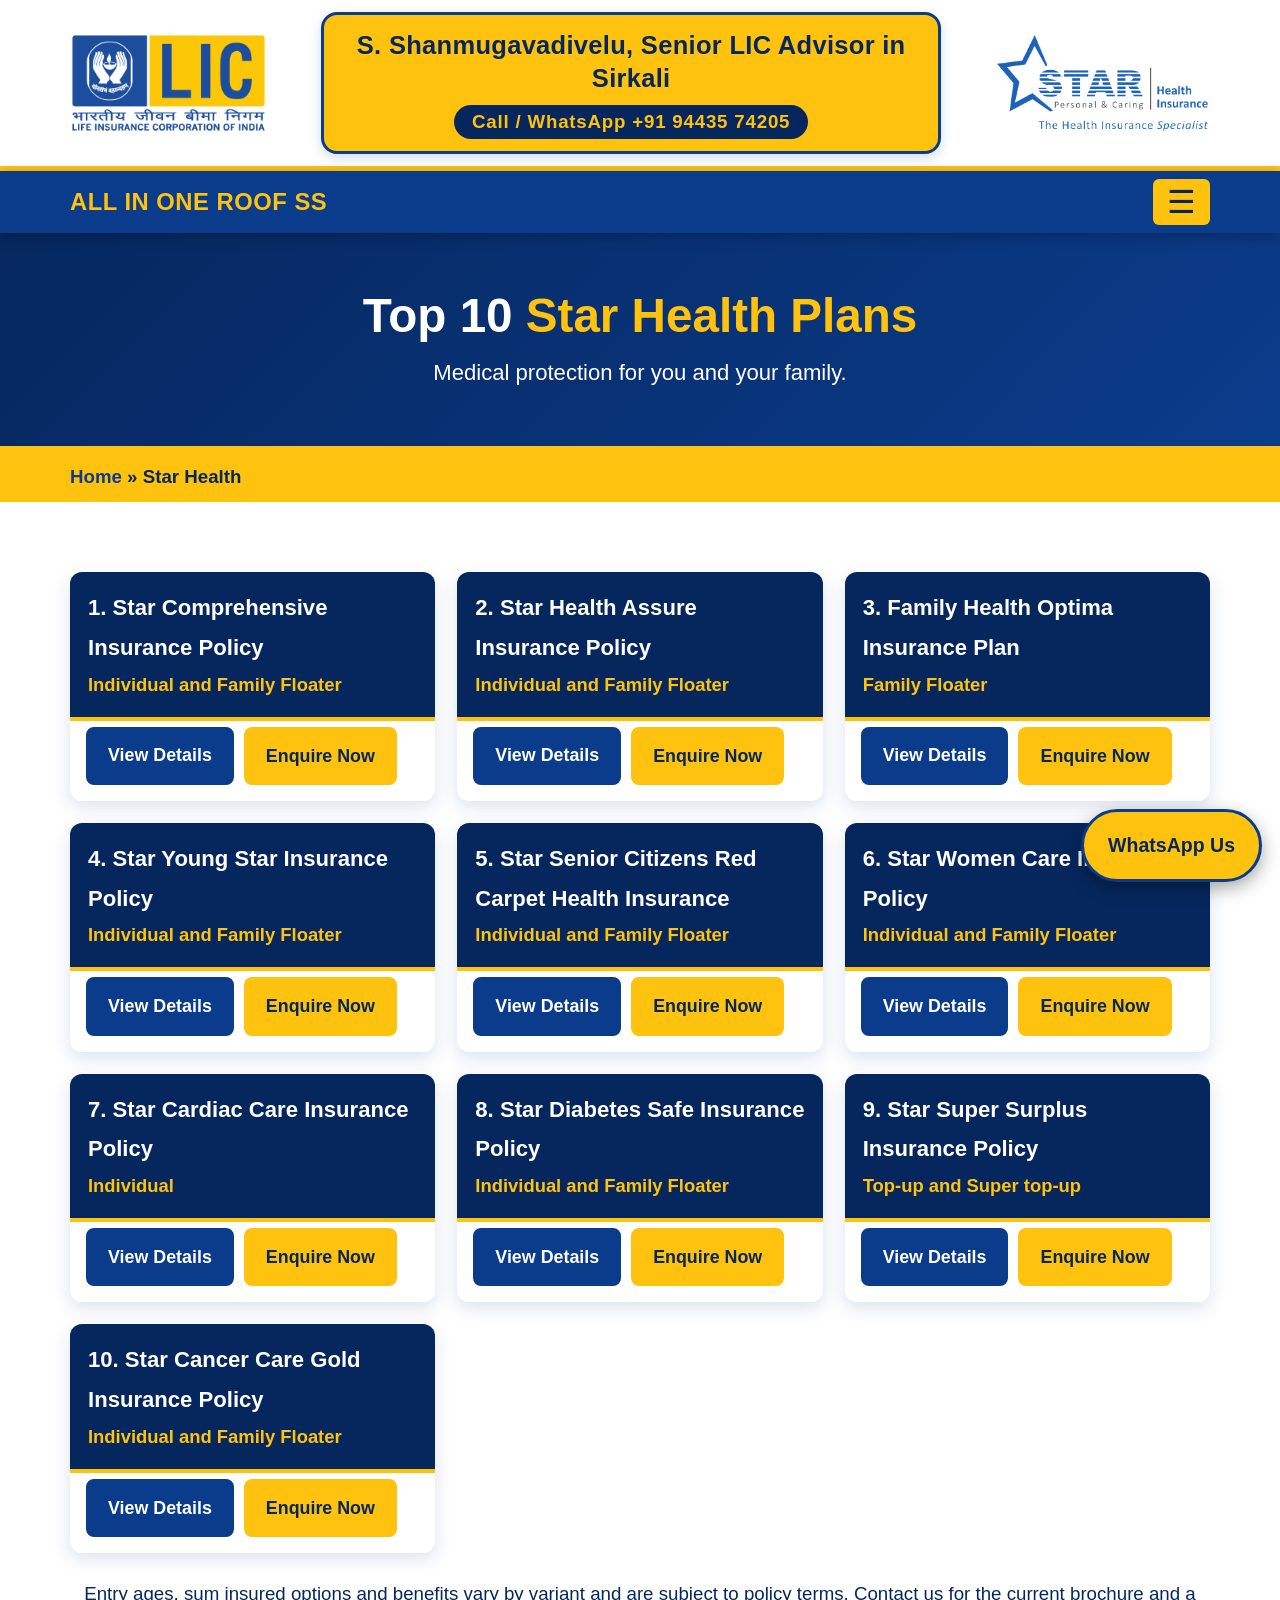
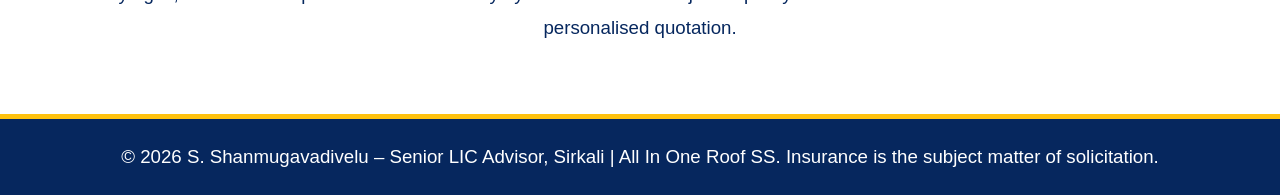
<file: star-health-plans.html>
<!DOCTYPE html>
<html lang="en">
<head>
<meta charset="UTF-8">
<meta name="viewport" content="width=device-width, initial-scale=1">
<title>Top 10 Star Health Insurance Plans | Medical Insurance Sirkali</title>
<meta name="description" content="Top 10 Star Health insurance plans: Comprehensive, Assure, Family Health Optima, Young Star, Senior Citizens Red Carpet, Women Care, Cardiac Care, Diabetes Safe and more.">
<meta name="keywords" content="LIC advisor Sirkali, LIC agent Sirkazhi, MDRT LIC advisor, life insurance Sirkali, Star Health insurance Sirkali, vehicle insurance, mutual funds, Shanmugavadivelu">
<meta name="author" content="S. Shanmugavadivelu">
<meta name="robots" content="index, follow">
<link rel="canonical" href="https://www.shanmugavadivelulicadvisorsirkali.in/star-health-plans.html">
<meta property="og:type" content="website"><meta property="og:title" content="Top 10 Star Health Insurance Plans | Medical Insurance Sirkali"><meta property="og:description" content="Top 10 Star Health insurance plans: Comprehensive, Assure, Family Health Optima, Young Star, Senior Citizens Red Carpet, Women Care, Cardiac Care, Diabetes Safe and more."><meta property="og:url" content="https://www.shanmugavadivelulicadvisorsirkali.in/star-health-plans.html"><meta property="og:image" content="https://www.shanmugavadivelulicadvisorsirkali.in/images/poster-3.jpg">
<link rel="preconnect" href="https://fonts.googleapis.com"><link href="https://fonts.googleapis.com/css2?family=Noto+Sans+Tamil:wght@400;600&display=swap" rel="stylesheet">
<link rel="stylesheet" href="css/style.css?v=8">
<link rel="icon" type="image/x-icon" href="favicon.ico"><link rel="icon" type="image/png" sizes="512x512" href="images/favicon.png"><link rel="apple-touch-icon" href="images/apple-touch-icon.png">
<script type="application/ld+json">{"@context":"https://schema.org","@type":"InsuranceAgency","name":"All In One Roof SS - S. Shanmugavadivelu, LIC Advisor","url":"https://www.shanmugavadivelulicadvisorsirkali.in/","telephone":"+91-9443574205","email":"ssvelu77@gmail.com","address":{"@type":"PostalAddress","addressLocality":"Sirkali","addressRegion":"Tamil Nadu","addressCountry":"IN"},"areaServed":{"@type":"Country","name":"India"},"description":"Senior LIC Advisor with 44 years experience, MDRT 2024 and 2025.","founder":{"@type":"Person","name":"S. Shanmugavadivelu","jobTitle":"Senior LIC Advisor"},"sameAs":["https://www.facebook.com/shanmuga.vadivelu1","https://www.instagram.com/s.shanmugavadivelu"]}</script>
</head>
<body>
<div class="logos"><div class="wrap">
<a href="index.html" aria-label="LIC of India"><img src="images/lic-logo.png" alt="Life Insurance Corporation of India (LIC) logo" onerror="this.outerHTML='<span class=&quot;fb&quot; style=&quot;display:block&quot;>LIC of India</span>'"></a>
<a class="topbar" href="https://wa.me/919443574205" target="_blank" rel="noopener"><span class="nm">S. Shanmugavadivelu, Senior LIC Advisor in Sirkali</span><span class="ph">Call / WhatsApp +91 94435 74205</span></a>
<a href="star-health-plans.html" aria-label="Star Health Insurance"><img src="images/star-health-logo.png" alt="Star Health and Allied Insurance logo" onerror="this.outerHTML='<span class=&quot;fb&quot; style=&quot;display:block&quot;>Star Health Insurance</span>'"></a>
</div></div>
<header><div class="wrap"><div class="brand">ALL IN ONE ROOF SS</div>
<button class="menu" aria-label="Menu" onclick="document.getElementById('nav').classList.toggle('on')">&#9776;</button>
<nav id="nav" aria-label="Main navigation"><a href="index.html">Home</a><a href="about.html">About</a><a href="services.html">Services</a><a href="awards.html">Awards</a><a href="lic-plans.html">LIC Plans</a><a href="star-health-plans.html" class="active">Star Health</a><a href="gallery.html">Gallery</a><a href="testimonials.html">Testimonials</a><a href="contact.html">Contact</a></nav></div></header>
<div class="banner"><h1>Top 10 <span>Star Health Plans</span></h1><p>Medical protection for you and your family.</p></div><div class="crumb"><div class="wrap"><a href="index.html">Home</a> &raquo; Star Health</div></div>
<main>
<section><div class="wrap"><div class="plans" id="starList"></div><p class="note">Entry ages, sum insured options and benefits vary by variant and are subject to policy terms. Contact us for the current brochure and a personalised quotation.</p></div></section>
</main>
<footer>&copy; <span id="yr"></span> S. Shanmugavadivelu &ndash; Senior LIC Advisor, Sirkali | All In One Roof SS. Insurance is the subject matter of solicitation.</footer>
<a class="wa" href="https://wa.me/919443574205" target="_blank" rel="noopener">WhatsApp Us</a>
<div class="lb" id="lb" onclick="this.classList.remove('on')"><img id="lbi" alt="Enlarged achievement photo"></div>
<script src="js/data.js?v=8"></script><script src="js/main.js?v=8"></script>
</body>
</html>
</file>
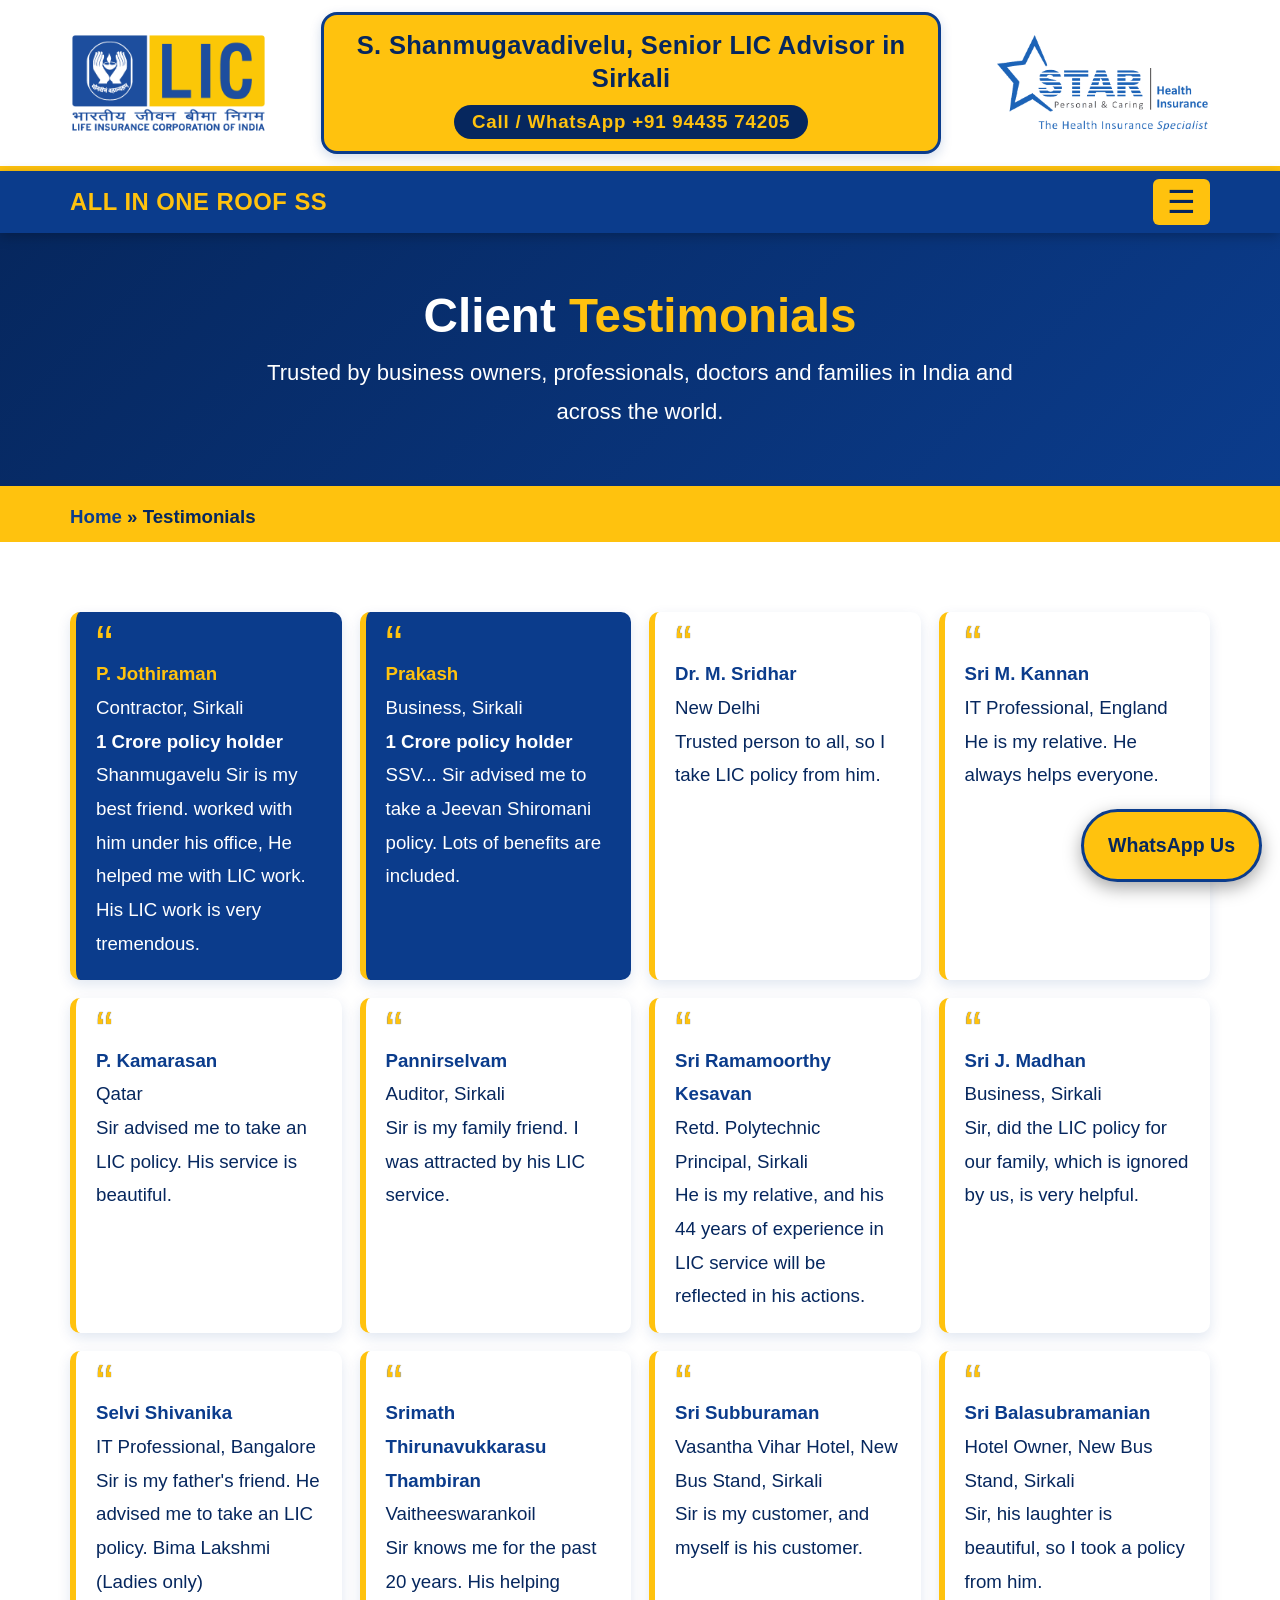
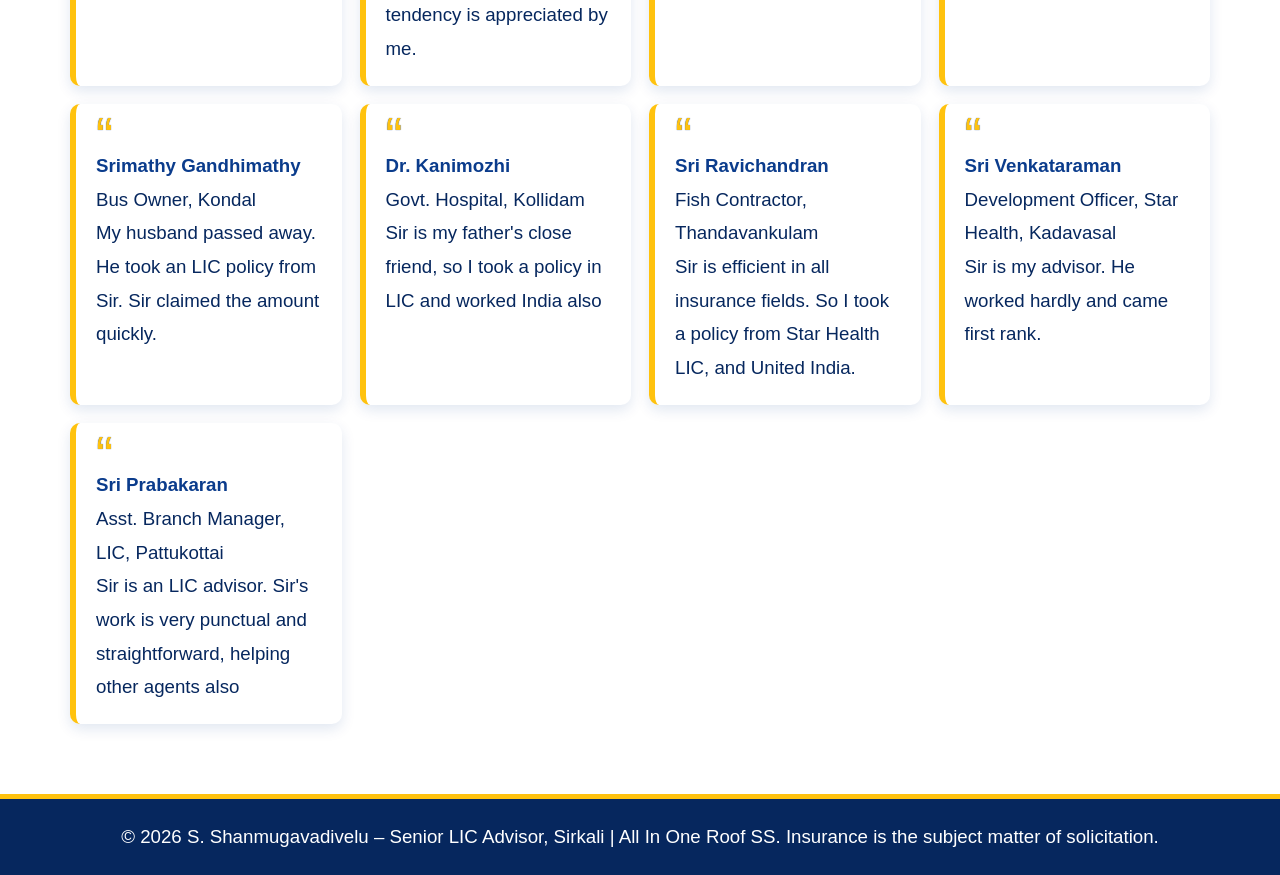
<file: testimonials.html>
<!DOCTYPE html>
<html lang="en">
<head>
<meta charset="UTF-8">
<meta name="viewport" content="width=device-width, initial-scale=1">
<title>Client Testimonials | S. Shanmugavadivelu LIC Advisor Sirkali</title>
<meta name="description" content="Read testimonials from business owners, doctors, professionals and families who trust S. Shanmugavadivelu, Senior LIC Advisor in Sirkali.">
<meta name="keywords" content="LIC advisor Sirkali, LIC agent Sirkazhi, MDRT LIC advisor, life insurance Sirkali, Star Health insurance Sirkali, vehicle insurance, mutual funds, Shanmugavadivelu">
<meta name="author" content="S. Shanmugavadivelu">
<meta name="robots" content="index, follow">
<link rel="canonical" href="https://www.shanmugavadivelulicadvisorsirkali.in/testimonials.html">
<meta property="og:type" content="website"><meta property="og:title" content="Client Testimonials | S. Shanmugavadivelu LIC Advisor Sirkali"><meta property="og:description" content="Read testimonials from business owners, doctors, professionals and families who trust S. Shanmugavadivelu, Senior LIC Advisor in Sirkali."><meta property="og:url" content="https://www.shanmugavadivelulicadvisorsirkali.in/testimonials.html"><meta property="og:image" content="https://www.shanmugavadivelulicadvisorsirkali.in/images/poster-3.jpg">
<link rel="preconnect" href="https://fonts.googleapis.com"><link href="https://fonts.googleapis.com/css2?family=Noto+Sans+Tamil:wght@400;600&display=swap" rel="stylesheet">
<link rel="stylesheet" href="css/style.css?v=8">
<link rel="icon" type="image/x-icon" href="favicon.ico"><link rel="icon" type="image/png" sizes="512x512" href="images/favicon.png"><link rel="apple-touch-icon" href="images/apple-touch-icon.png">
<script type="application/ld+json">{"@context":"https://schema.org","@type":"InsuranceAgency","name":"All In One Roof SS - S. Shanmugavadivelu, LIC Advisor","url":"https://www.shanmugavadivelulicadvisorsirkali.in/","telephone":"+91-9443574205","email":"ssvelu77@gmail.com","address":{"@type":"PostalAddress","addressLocality":"Sirkali","addressRegion":"Tamil Nadu","addressCountry":"IN"},"areaServed":{"@type":"Country","name":"India"},"description":"Senior LIC Advisor with 44 years experience, MDRT 2024 and 2025.","founder":{"@type":"Person","name":"S. Shanmugavadivelu","jobTitle":"Senior LIC Advisor"},"sameAs":["https://www.facebook.com/shanmuga.vadivelu1","https://www.instagram.com/s.shanmugavadivelu"]}</script>
</head>
<body>
<div class="logos"><div class="wrap">
<a href="index.html" aria-label="LIC of India"><img src="images/lic-logo.png" alt="Life Insurance Corporation of India (LIC) logo" onerror="this.outerHTML='<span class=&quot;fb&quot; style=&quot;display:block&quot;>LIC of India</span>'"></a>
<a class="topbar" href="https://wa.me/919443574205" target="_blank" rel="noopener"><span class="nm">S. Shanmugavadivelu, Senior LIC Advisor in Sirkali</span><span class="ph">Call / WhatsApp +91 94435 74205</span></a>
<a href="star-health-plans.html" aria-label="Star Health Insurance"><img src="images/star-health-logo.png" alt="Star Health and Allied Insurance logo" onerror="this.outerHTML='<span class=&quot;fb&quot; style=&quot;display:block&quot;>Star Health Insurance</span>'"></a>
</div></div>
<header><div class="wrap"><div class="brand">ALL IN ONE ROOF SS</div>
<button class="menu" aria-label="Menu" onclick="document.getElementById('nav').classList.toggle('on')">&#9776;</button>
<nav id="nav" aria-label="Main navigation"><a href="index.html">Home</a><a href="about.html">About</a><a href="services.html">Services</a><a href="awards.html">Awards</a><a href="lic-plans.html">LIC Plans</a><a href="star-health-plans.html">Star Health</a><a href="gallery.html">Gallery</a><a href="testimonials.html" class="active">Testimonials</a><a href="contact.html">Contact</a></nav></div></header>
<div class="banner"><h1>Client <span>Testimonials</span></h1><p>Trusted by business owners, professionals, doctors and families in India and across the world.</p></div><div class="crumb"><div class="wrap"><a href="index.html">Home</a> &raquo; Testimonials</div></div>
<main>
<section><div class="wrap"><div class="tgrid" id="tList"></div></div></section>
</main>
<footer>&copy; <span id="yr"></span> S. Shanmugavadivelu &ndash; Senior LIC Advisor, Sirkali | All In One Roof SS. Insurance is the subject matter of solicitation.</footer>
<a class="wa" href="https://wa.me/919443574205" target="_blank" rel="noopener">WhatsApp Us</a>
<div class="lb" id="lb" onclick="this.classList.remove('on')"><img id="lbi" alt="Enlarged achievement photo"></div>
<script src="js/data.js?v=8"></script><script src="js/main.js?v=8"></script>
</body>
</html>
</file>
<file: css/style.css>
:root{--blue:#0B3C8C;--blue-d:#06275E;--blue-l:#E8F0FD;--yellow:#FFC20E;--yellow-l:#FFF6D6;--white:#fff}
*{box-sizing:border-box;margin:0;padding:0}
html{scroll-behavior:smooth}
body{font-family:'Segoe UI',Arial,sans-serif;color:var(--blue-d);background:#fff;line-height:1.65}
a{color:inherit;text-decoration:none}
.wrap{max-width:1180px;margin:auto;padding:0 20px}
.logos{background:#fff;border-bottom:4px solid var(--yellow)}
.logos .wrap{display:flex;justify-content:space-between;align-items:center;gap:16px;padding-top:10px;padding-bottom:10px}
.logos img{height:64px;width:auto;display:block}
.logos .fb{display:none;font-weight:800;font-size:22px;color:var(--blue)}
header{background:var(--blue);position:sticky;top:0;z-index:50;box-shadow:0 3px 12px rgba(0,0,0,.25)}
header .wrap{display:flex;justify-content:space-between;align-items:center;min-height:62px}
.brand{color:var(--yellow);font-weight:800;font-size:18px;letter-spacing:.5px}
nav a{color:#fff;margin-left:20px;font-weight:600;font-size:15px;padding:6px 0;border-bottom:2px solid transparent}
nav a:hover{color:var(--yellow);border-color:var(--yellow)}
.menu{display:none;background:var(--yellow);border:0;color:var(--blue-d);font-size:22px;padding:2px 12px;border-radius:6px;cursor:pointer}
.hero{background:linear-gradient(135deg,var(--blue-d),var(--blue) 60%,#1558C0);color:#fff;padding:80px 0 70px;position:relative;overflow:hidden}
.hero:after{content:"";position:absolute;right:-120px;top:-120px;width:420px;height:420px;border-radius:50%;background:var(--yellow);opacity:.18}
.hero .wrap{position:relative;z-index:1;display:grid;grid-template-columns:1.3fr 1fr;gap:40px;align-items:center}
.tag{display:inline-block;background:var(--yellow);color:var(--blue-d);font-weight:800;padding:5px 14px;border-radius:30px;font-size:13px;letter-spacing:1px}
h1{font-size:2.6rem;line-height:1.2;margin:16px 0}
h1 span{color:var(--yellow)}
.hero p{font-size:1.1rem;max-width:560px}
.btns{margin-top:28px;display:flex;gap:14px;flex-wrap:wrap}
.btn{display:inline-block;padding:13px 28px;border-radius:8px;font-weight:700;border:2px solid var(--yellow);transition:.2s;cursor:pointer}
.btn.y{background:var(--yellow);color:var(--blue-d)}
.btn.o{color:var(--yellow)}
.btn:hover{transform:translateY(-3px);box-shadow:0 8px 18px rgba(0,0,0,.3)}
.photo{background:var(--yellow);padding:8px;border-radius:18px;box-shadow:0 14px 34px rgba(0,0,0,.35);max-width:340px;margin-left:auto}
.photo img{width:100%;border-radius:12px;display:block;background:var(--blue-l);min-height:300px;object-fit:cover}
.stats{background:var(--yellow)}
.stats .wrap{display:grid;grid-template-columns:repeat(4,1fr);text-align:center;padding-top:26px;padding-bottom:26px;gap:10px}
.stats b{display:block;font-size:2.2rem;color:var(--blue-d)}
.stats small{font-weight:700;color:var(--blue)}
section{padding:70px 0}
section.alt{background:var(--blue-l)}
h2{font-size:2rem;color:var(--blue);text-align:center;margin-bottom:8px}
h2:after{content:"";display:block;width:80px;height:5px;background:var(--yellow);margin:10px auto 0;border-radius:3px}
.sub{text-align:center;max-width:680px;margin:14px auto 38px}
.grid{display:grid;gap:22px;grid-template-columns:repeat(auto-fit,minmax(250px,1fr))}
.card{background:#fff;border:2px solid var(--blue-l);border-top:6px solid var(--yellow);border-radius:12px;padding:26px;box-shadow:0 6px 18px rgba(11,60,140,.1);transition:.2s}
.card:hover{transform:translateY(-6px);border-color:var(--blue)}
.card h3{color:var(--blue);margin-bottom:8px}
.ico{font-size:2rem;background:var(--blue);color:var(--yellow);width:56px;height:56px;border-radius:50%;display:grid;place-items:center;margin-bottom:12px}
.about{display:grid;grid-template-columns:1fr 1fr;gap:40px;align-items:start}
.about ul{list-style:none;margin-top:12px}
.about li{padding:8px 0 8px 30px;position:relative;border-bottom:1px dashed var(--blue-l)}
.about li:before{content:"★";position:absolute;left:0;color:var(--yellow);text-shadow:0 0 1px var(--blue)}
.awards{display:grid;gap:16px;grid-template-columns:repeat(auto-fit,minmax(170px,1fr))}
.award{background:var(--blue);color:#fff;text-align:center;padding:24px 12px;border-radius:12px;border-bottom:6px solid var(--yellow)}
.award b{display:block;font-size:1.5rem;color:var(--yellow)}
.plans{display:grid;gap:22px;grid-template-columns:repeat(auto-fill,minmax(310px,1fr))}
.plan{background:#fff;border-radius:12px;overflow:hidden;box-shadow:0 6px 18px rgba(11,60,140,.15)}
.plan h3{background:var(--blue);color:#fff;padding:16px 18px;font-size:1.05rem}
.plan h3 small{display:block;color:var(--yellow);font-weight:600}
.plan table{width:100%;border-collapse:collapse;font-size:.92rem}
.plan td{padding:8px 16px;border-bottom:1px solid var(--blue-l);vertical-align:top}
.plan td:first-child{font-weight:700;color:var(--blue);width:38%;background:var(--yellow-l)}
.plan .btn{margin:14px 16px;padding:9px 20px;background:var(--yellow);border-color:var(--yellow);color:var(--blue-d);font-size:.9rem}
.note{text-align:center;margin-top:24px;font-size:.88rem}
.gallery{display:grid;gap:14px;grid-template-columns:repeat(auto-fill,minmax(200px,1fr))}
.gallery figure{border:4px solid var(--yellow);border-radius:10px;overflow:hidden;background:var(--blue-l);cursor:pointer}
.gallery img{width:100%;height:230px;object-fit:cover;display:block;transition:.3s}
.gallery figure:hover img{transform:scale(1.07)}
.gallery figcaption{background:var(--blue);color:#fff;font-size:.8rem;padding:6px;text-align:center}
.lb{position:fixed;inset:0;background:rgba(6,39,94,.94);display:none;place-items:center;z-index:99;padding:20px}
.lb.on{display:grid}
.lb img{max-width:95%;max-height:90vh;border:5px solid var(--yellow);border-radius:8px}
.tgrid{display:grid;gap:18px;grid-template-columns:repeat(auto-fit,minmax(260px,1fr))}
.t{background:#fff;border-left:6px solid var(--yellow);border-radius:10px;padding:20px;box-shadow:0 5px 14px rgba(11,60,140,.12)}
.t:before{content:"\201C";font-size:3rem;color:var(--yellow);line-height:.5;display:block;text-shadow:0 0 1px var(--blue)}
.t b{color:var(--blue);display:block}
.t span{font-size:.88rem}
.t.big{background:var(--blue);color:#fff}
.t.big b{color:var(--yellow)}
.contact{background:var(--blue);color:#fff}
.contact h2{color:#fff}
.cgrid{display:grid;gap:22px;grid-template-columns:repeat(auto-fit,minmax(240px,1fr))}
.cbox{background:var(--blue-d);border:2px solid var(--yellow);border-radius:12px;padding:22px;text-align:center}
.cbox b{color:var(--yellow);display:block;margin-bottom:6px}
.cbox a:hover{color:var(--yellow);text-decoration:underline}
footer{background:var(--blue-d);color:#fff;text-align:center;padding:22px 20px;border-top:5px solid var(--yellow);font-size:.9rem}
.wa{position:fixed;right:18px;bottom:18px;background:var(--yellow);color:var(--blue-d);font-weight:800;padding:14px 20px;border-radius:40px;box-shadow:0 6px 18px rgba(0,0,0,.35);z-index:60;border:3px solid var(--blue)}
@media(max-width:860px){.hero .wrap,.about{grid-template-columns:1fr}.photo{margin:auto}.stats .wrap{grid-template-columns:repeat(2,1fr)}h1{font-size:2rem}.menu{display:block}nav{display:none;position:absolute;top:62px;left:0;right:0;background:var(--blue-d);padding:10px 20px}nav.on{display:block}nav a{display:block;margin:0;padding:10px 0}.logos img{height:48px}}

nav a.active{color:var(--yellow);border-color:var(--yellow)}
.banner{background:linear-gradient(135deg,var(--blue-d),var(--blue));color:#fff;text-align:center;padding:54px 20px;border-bottom:6px solid var(--yellow)}
.banner h1{margin:0 0 8px;font-size:2.3rem}.banner h1 span{color:var(--yellow)}.banner p{max-width:680px;margin:auto}
.crumb{background:var(--yellow);padding:8px 0;font-size:.9rem;font-weight:600}.crumb a{color:var(--blue)}
.tamil{font-family:'Noto Sans Tamil','Latha','Nirmala UI',sans-serif}
.feature{background:linear-gradient(135deg,var(--blue-d),var(--blue));color:#fff;border:5px solid var(--yellow);border-radius:20px;padding:44px 40px;position:relative;box-shadow:0 14px 38px rgba(6,39,94,.35)}
.feature:before{content:"\201C";position:absolute;top:-8px;left:22px;font-size:7rem;line-height:1;color:var(--yellow)}
.feature .lbl{display:inline-block;background:var(--yellow);color:var(--blue-d);font-weight:800;padding:4px 16px;border-radius:30px;font-size:.85rem;letter-spacing:1px}
.feature p{font-size:1.3rem;line-height:1.95;margin:22px 0}
.feature .who{border-top:2px solid var(--yellow);padding-top:16px}
.feature .who b{color:var(--yellow);font-size:1.25rem;display:block}
.cta{background:var(--yellow);text-align:center;padding:46px 20px}.cta h2{color:var(--blue-d)}.cta h2:after{background:var(--blue)}
.cta .btn{background:var(--blue);color:#fff;border-color:var(--blue);margin:6px}
.card a.more{color:var(--blue);font-weight:700;display:inline-block;margin-top:8px;border-bottom:2px solid var(--yellow)}
.plan.star h3{background:var(--blue-d);border-bottom:4px solid var(--yellow)}
.sh{display:flex;gap:8px;justify-content:center;margin:0 0 26px;flex-wrap:wrap}
.sh a{padding:8px 20px;border-radius:30px;font-weight:700;border:2px solid var(--blue);color:var(--blue)}.sh a.on,.sh a:hover{background:var(--blue);color:var(--yellow)}

.india{background:var(--blue-d);color:#fff;padding:34px 0;border-top:5px solid var(--yellow);border-bottom:5px solid var(--yellow)}
.india .wrap{display:flex;align-items:center;gap:26px;flex-wrap:wrap}
.india h2{color:var(--yellow);text-align:left;font-size:1.7rem;margin:0 0 6px}.india h2:after{display:none}
.india .in-ico{font-size:3.2rem;background:var(--yellow);border-radius:50%;width:82px;height:82px;display:grid;place-items:center}
.india .wrap>div:nth-child(2){flex:1;min-width:260px}
.hero .tag{margin:0 6px 6px 0}

/* ===== LARGE-FONT / SENIOR-FRIENDLY OVERRIDES ===== */
html{font-size:106.25%}
body{font-size:1.1rem;line-height:1.8}
.brand{font-size:1.4rem}
nav a{font-size:1.1rem;margin-left:18px}
.menu{font-size:1.9rem;padding:4px 14px}
.tag{font-size:.95rem}
h1{font-size:3.1rem}
h2{font-size:2.5rem}
.hero p{font-size:1.3rem;max-width:640px}
.btn{font-size:1.15rem;padding:15px 30px}
.stats b{font-size:2.8rem}
.stats small{font-size:1.2rem}
.sub{font-size:1.2rem;max-width:760px}
.card h3{font-size:1.45rem}
.card p{font-size:1.15rem}
.card a.more{font-size:1.15rem}
.plan h3{font-size:1.3rem}
.plan table{font-size:1.1rem}
.plan td{padding:10px 16px}
.plan td:first-child{width:36%}
.plan .btn{font-size:1.05rem}
.note{font-size:1.1rem}
.award{font-size:1.15rem}
.award b{font-size:1.8rem}
.about li{font-size:1.15rem}
.gallery figcaption{font-size:1rem;padding:8px}
.t{font-size:1.1rem}
.t span{font-size:1.1rem}
.cbox{font-size:1.2rem}
.banner h1{font-size:2.8rem}
.banner p{font-size:1.3rem;max-width:760px}
.crumb{font-size:1.1rem}
.feature p{font-size:1.5rem;line-height:1.9}
.feature .lbl{font-size:1rem}
.sh a{font-size:1.1rem}
footer{font-size:1.1rem;line-height:1.7}
.wa{font-size:1.15rem;padding:16px 24px}

/* ===== PROMINENT "SERVING ALL OVER INDIA" ===== */
.topbar{display:block;background:var(--yellow);color:var(--blue-d);text-align:center;font-weight:800;font-size:1.35rem;letter-spacing:.8px;padding:12px 16px;border-bottom:4px solid var(--blue-d);line-height:1.4}
.topbar span{display:inline-block;margin:2px 10px}
.topbar .ph{background:var(--blue-d);color:var(--yellow);padding:3px 16px;border-radius:30px;font-size:1.1rem}
.topbar:hover .ph{background:var(--blue)}
.hero .tag.big{font-size:1.3rem;padding:10px 26px;background:#fff;color:var(--blue-d);border:4px solid var(--yellow);box-shadow:0 6px 16px rgba(0,0,0,.3)}
.india{padding:46px 0}
.india h2{font-size:2.5rem}
.india p{font-size:1.3rem}
.india .in-ico{font-size:4rem;width:100px;height:100px}
.india .btn{font-size:1.25rem}

@media(max-width:1280px){
.menu{display:block}
nav{display:none;position:absolute;top:100%;left:0;right:0;background:var(--blue-d);padding:10px 20px}
nav.on{display:block}
nav a{display:block;margin:0;padding:12px 0;font-size:1.2rem}
}
@media(max-width:860px){
h1{font-size:2.3rem}
h2{font-size:2rem}
.banner h1{font-size:2.2rem}
.topbar{font-size:1.15rem}
.india h2{font-size:2rem}
.feature{padding:36px 22px}
.feature p{font-size:1.3rem}
.logos img{height:52px}
}

.newtag{display:inline-block;background:var(--yellow);color:var(--blue-d);font-weight:800;font-size:.8rem;padding:1px 10px;border-radius:20px;margin-left:8px;letter-spacing:1px}

/* ===== PLAN CARDS: title only + View Details popup ===== */
.plans{grid-template-columns:repeat(auto-fill,minmax(300px,1fr))}
.plan-act{display:flex;gap:10px;flex-wrap:wrap;padding:6px 16px 16px}
.plan-act .btn,.plan .plan-act .btn{margin:0;padding:11px 20px;font-size:1.05rem}
.plan .btn.vd{background:var(--blue);color:#fff;border-color:var(--blue)}
.pm{position:fixed;inset:0;background:rgba(6,39,94,.88);display:none;place-items:center;z-index:100;padding:16px}
.pm.on{display:grid}
.pm-box{position:relative;background:#fff;border:5px solid var(--yellow);border-radius:14px;max-width:680px;width:100%;max-height:92vh;overflow:auto}
.pm-box .plan{box-shadow:none;border-radius:0}
.pm-x{position:sticky;top:0;float:right;margin:8px 10px 0 0;z-index:2;width:46px;height:46px;border-radius:50%;border:3px solid var(--blue);background:var(--yellow);color:var(--blue-d);font-size:2rem;line-height:1;cursor:pointer;font-weight:700}

/* ===== MERGED TOP BAR: LIC logo | name + phone | Star Health logo ===== */
.logos{border-bottom:5px solid var(--yellow)}
.logos .wrap{display:flex;justify-content:space-between;align-items:center;gap:20px;padding-top:12px;padding-bottom:12px}
.logos img{height:100px;width:auto;max-width:100%;display:block}
.logos .fb{font-size:1.6rem}
.logos .topbar{flex:1;max-width:620px;display:flex;flex-direction:column;align-items:center;gap:8px;background:var(--yellow);color:var(--blue-d);border:3px solid var(--blue);border-radius:16px;padding:12px 18px;text-align:center;box-shadow:0 4px 12px rgba(11,60,140,.18)}
.logos .topbar .nm{font-size:1.5rem;font-weight:800;line-height:1.3;letter-spacing:.3px}
.logos .topbar .ph{background:var(--blue-d);color:var(--yellow);padding:4px 18px;border-radius:30px;font-size:1.1rem;font-weight:800;margin:0}
@media(max-width:860px){
.logos .wrap{flex-wrap:wrap;justify-content:space-between}
.logos img{height:72px}
.logos .topbar{order:3;flex-basis:100%;max-width:none}
.logos .topbar .nm{font-size:1.25rem}
}

/* ===== LOGOS INSIDE SERVICE CARDS + CENTERED STAR ===== */
.ico.logo{width:auto;height:90px;border-radius:12px;background:#fff;border:2px solid var(--blue-l);padding:8px 14px;display:flex;align-items:center;justify-content:flex-start;margin-bottom:14px}
.ico.logo img{height:100%;width:auto;max-width:190px;object-fit:contain;display:block}
.india .in-ico{padding:0;line-height:0;display:grid;place-items:center}
.india .in-ico svg{display:block;margin-top:-3px}

/* ===== WHATSAPP CONSULTATION FORM ===== */
.cform{max-width:640px;margin:0 auto;background:#fff;border:4px solid var(--yellow);border-radius:16px;padding:28px;box-shadow:0 10px 28px rgba(11,60,140,.18)}
.cform label{display:block;font-weight:800;color:var(--blue);margin:16px 0 6px;font-size:1.1rem;letter-spacing:.5px}
.cform input[type=text],.cform input[type=date],.cform input[type=tel]{width:100%;font:inherit;font-size:1.15rem;padding:13px 14px;border:2px solid var(--blue);border-radius:8px;color:var(--blue-d);background:#fff}
.cform input:focus{outline:3px solid var(--yellow);border-color:var(--blue-d)}
.cform fieldset{border:0;margin-top:18px}
.cform legend{font-weight:800;color:var(--blue);font-size:1.1rem;letter-spacing:.5px;margin-bottom:4px}
.cform label.ck{display:flex;align-items:center;gap:12px;font-weight:700;margin:8px 0;padding:12px 14px;border:2px solid var(--blue-l);border-radius:8px;cursor:pointer;color:var(--blue-d)}
.cform label.ck:hover{border-color:var(--blue)}
.cform input[type=checkbox]{width:26px;height:26px;accent-color:var(--blue);flex:none}
.cf-err{color:#b00020;font-weight:700;min-height:1.4em;margin-top:6px}
.cform .btn{width:100%;margin-top:10px;font-size:1.25rem;text-align:center}

/* ===== FEATURED FIRST GALLERY PHOTO ===== */
.gallery figure:first-child{grid-column:span 2;grid-row:span 2;display:flex;flex-direction:column}
.gallery figure:first-child img{flex:1;height:auto;min-height:520px;object-fit:contain;background:var(--blue-l)}
.gallery figure:first-child figcaption{font-size:1.15rem;padding:10px}
@media(max-width:480px){.gallery figure:first-child{grid-column:auto;grid-row:auto}.gallery figure:first-child img{min-height:380px}}
</file>
